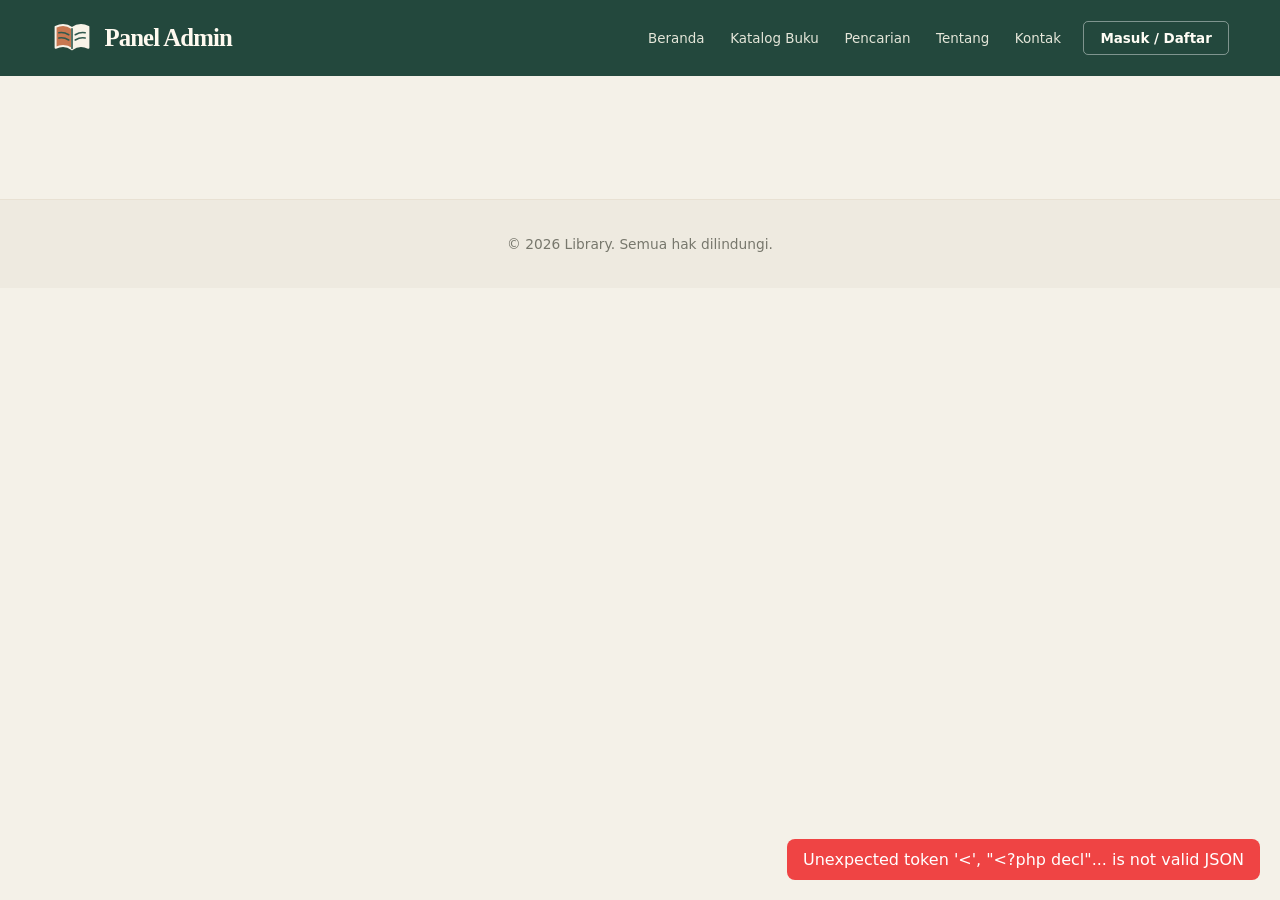
<file: admin.html>
<!DOCTYPE html>
<html lang="id">
<head>
    <meta charset="UTF-8">
    <meta name="viewport" content="width=device-width, initial-scale=1.0">
    <title>Dashboard Admin - Library</title>
    <link rel="stylesheet" href="stle.css">
</head>
<body>
    <header id="site-header">
        <div class="brand-group">
            <a class="site-logo" href="index.html" aria-label="Library - Beranda"><img src="logo.svg" alt="Logo buku"></a>
            <h1>Panel Admin</h1>
        </div>
        <nav>
            <ul>
                <li><a href="index.html">Beranda</a></li>
                <li><a href="katalog.html">Katalog Buku</a></li>
                <li><a href="pencarian.html">Pencarian</a></li>
                <li><a href="tentang.html">Tentang</a></li>
                <li><a href="kontak.html">Kontak</a></li>
                <li id="nav-auth"><a href="login.html">Masuk / Daftar</a></li>
            </ul>
        </nav>
    </header>
    <main class="admin-page">
        <section id="admin-access-denied" class="access-denied" hidden>
            <p class="eyebrow">Akses admin</p>
            <h2>Halaman ini khusus admin.</h2>
            <p>Masuk menggunakan akun admin untuk melihat statistik dan laporan.</p>
            <a class="btn-primary" href="login.html">Masuk</a>
        </section>
        <div id="admin-workspace" hidden>
            <div class="admin-dashboard-layout">
                <aside class="admin-sidebar">
                    <a class="admin-sidebar-brand" href="index.html">
                        <img src="logo.svg" alt="">
                        <span>Library<small>ADMINISTRATOR</small></span>
                    </a>
                    <nav aria-label="Navigasi dashboard admin">
                        <a class="admin-menu-link active" href="#admin-workspace">Dashboard</a>
                        <a class="admin-menu-link" href="katalog.html">Data Buku</a>
                        <a class="admin-menu-link" href="#user-management-title">Data Anggota</a>
                        <a class="admin-menu-link" href="#report-title">Data Peminjaman</a>
                    </nav>
                </aside>
                <div class="admin-dashboard-content">
                    <div class="page-heading">
                        <p class="eyebrow">Ringkasan perpustakaan</p>
                        <h2>Dashboard Admin</h2>
                        <p>Pantau anggota, koleksi, dan status transaksi peminjaman.</p>
                    </div>
                    <section id="admin-stats" class="admin-stats" aria-label="Statistik perpustakaan"></section>
                    <section class="report-section user-management" aria-labelledby="user-management-title">
                        <div class="section-heading">
                            <div>
                                <p class="eyebrow">Data anggota</p>
                                <h2 id="user-management-title">Akun Pengguna</h2>
                                <p class="section-description">Lihat akun yang telah terdaftar dan bantu pengguna mengatur ulang password.</p>
                            </div>
                        </div>
                        <div class="account-security-note" role="note">
                            Password tidak ditampilkan demi keamanan. Admin dapat membantu dengan menetapkan password baru.
                        </div>
                        <div class="report-table-wrap">
                            <table class="report-table account-table">
                                <thead>
                                    <tr>
                                        <th>Nama</th>
                                        <th>Email</th>
                                        <th>NIS</th>
                                        <th>Kelas</th>
                                        <th>Tanggal daftar</th>
                                        <th>Password</th>
                                        <th>Tindakan</th>
                                    </tr>
                                </thead>
                                <tbody id="user-account-body"></tbody>
                            </table>
                        </div>
                    </section>
                    <section class="report-section" aria-labelledby="report-title">
                        <div class="section-heading">
                            <div>
                                <p class="eyebrow">Catatan transaksi</p>
                                <h2 id="report-title">Laporan Peminjaman &amp; Pengembalian</h2>
                            </div>
                            <label class="report-filter-label" for="report-filter">Status transaksi
                                <select id="report-filter">
                                    <option value="all">Semua status</option>
                                    <option value="active">Sedang dipinjam</option>
                                    <option value="returned">Dikembalikan</option>
                                </select>
                            </label>
                        </div>
                        <div class="report-table-wrap">
                            <table class="report-table">
                                <thead>
                                    <tr>
                                        <th>Buku</th>
                                        <th>Anggota</th>
                                        <th>Tanggal pinjam</th>
                                        <th>Tenggat</th>
                                        <th>Tanggal kembali</th>
                                        <th>Status</th>
                                    </tr>
                                </thead>
                                <tbody id="loan-report-body"></tbody>
                            </table>
                        </div>
                    </section>
                </div>
            </div>
        </div>
    </main>
    <footer>
        <p>&copy; 2026 Library. Semua hak dilindungi.</p>
    </footer>
    <script src="script.js"></script>
</body>
</html>
</file>
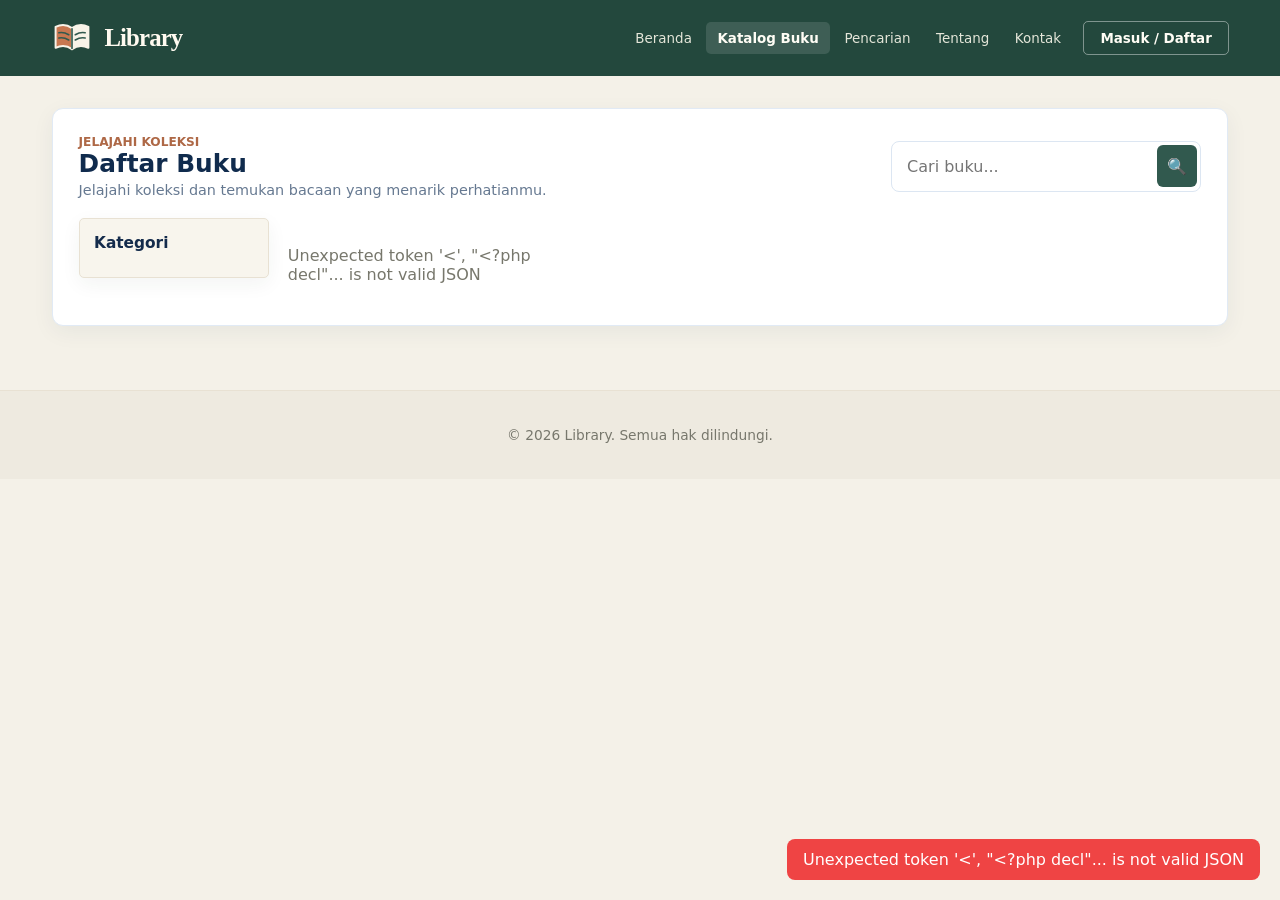
<file: katalog.html>
<!DOCTYPE html>
<html lang="id">
<head>
    <meta charset="UTF-8">
    <meta name="viewport" content="width=device-width, initial-scale=1.0">
    <title>Katalog Buku - Library</title>
    <link rel="stylesheet" href="stle.css">
</head>
<body>
    <header id="site-header">
        <div class="brand-group">
            <a class="site-logo" href="index.html" aria-label="Library - Beranda"><img src="logo.svg" alt="Logo buku"></a>
            <h1>Library</h1>
        </div>
        <nav>
            <ul>
                <li><a href="index.html">Beranda</a></li>
                <li><a href="katalog.html">Katalog Buku</a></li>
                <li><a href="pencarian.html">Pencarian</a></li>
                <li><a href="tentang.html">Tentang</a></li>
                <li><a href="kontak.html">Kontak</a></li>
                <li id="nav-auth"><a href="login.html">Masuk / Daftar</a></li>
            </ul>
        </nav>
    </header>
    <main class="catalog-main">
        <section id="katalog" class="catalog-panel">
            <div class="catalog-heading">
                <div>
                    <p class="eyebrow">Jelajahi koleksi</p>
                    <h2>Daftar Buku</h2>
                    <p>Jelajahi koleksi dan temukan bacaan yang menarik perhatianmu.</p>
                </div>
                <form class="catalog-search" action="pencarian.html" method="get" role="search">
                    <label class="visually-hidden" for="catalog-query">Cari buku</label>
                    <input id="catalog-query" name="q" type="search" placeholder="Cari buku...">
                    <button class="btn-primary" type="submit" aria-label="Cari buku">&#128269;</button>
                </form>
            </div>
            <div class="catalog-layout">
                <aside class="catalog-categories" aria-labelledby="category-title">
                    <h3 id="category-title">Kategori</h3>
                    <div id="catalog-category-list" class="category-list"></div>
                </aside>
                <div class="catalog-results">
                    <div class="katalog-header">
                        <div id="admin-controls" class="admin-controls" style="display:none;">
                            <div class="admin-section">
                                <button id="show-add-book" class="btn-secondary">Tambah Buku</button>
                                <form id="add-book-form" class="add-book-form" style="display:none;">
                                    <input id="new-title" placeholder="Judul buku" required>
                                    <input id="new-author" placeholder="Penulis" required>
                                    <select id="new-genre" aria-label="Pilih genre"></select>
                                    <input id="new-stock" type="number" min="0" step="1" value="1" placeholder="Jumlah stok" aria-label="Jumlah stok" required>
                                    <input id="new-img" type="url" placeholder="URL gambar (opsional)" aria-label="URL gambar sampul">
                                    <button type="submit" class="btn-primary">Simpan</button>
                                </form>
                            </div>
                            <div class="admin-section">
                                <button id="show-genre-manager" class="btn-secondary">Kelola Genre</button>
                                <div id="genre-manager" style="display:none; margin-left:8px;">
                                    <form id="add-genre-form" style="display:flex; gap:0.5rem; align-items:center; margin-bottom:0.6rem;">
                                        <input id="genre-name" placeholder="Nama genre" required>
                                        <button type="submit" class="btn-primary">Tambah Genre</button>
                                    </form>
                                    <div id="genre-list" class="genre-list"></div>
                                </div>
                            </div>
                        </div>
                    </div>
                    <div id="book-list" class="book-list"></div>
                </div>
            </div>
        </section>
    </main>
    <footer>
        <p>&copy; 2026 Library. Semua hak dilindungi.</p>
    </footer>
    <script src="script.js"></script>
</body>
</html>
</file>
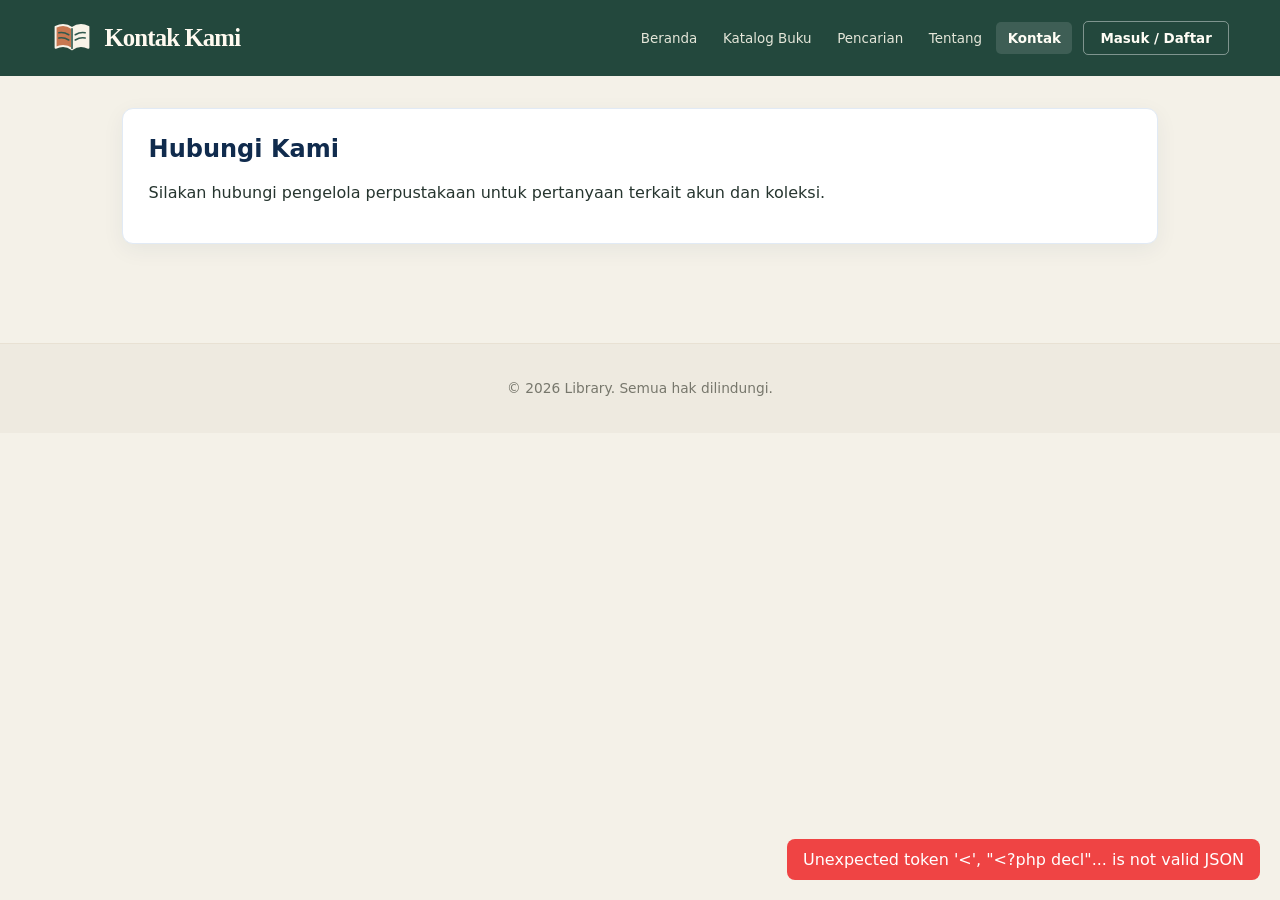
<file: kontak.html>
<!DOCTYPE html>
<html lang="id">
<head>
    <meta charset="UTF-8">
    <meta name="viewport" content="width=device-width, initial-scale=1.0">
    <title>Kontak - Library</title>
    <link rel="stylesheet" href="stle.css">
</head>
<body>
    <header id="site-header">
        <div class="brand-group">
            <a class="site-logo" href="index.html" aria-label="Library - Beranda"><img src="logo.svg" alt="Logo buku"></a>
            <h1>Kontak Kami</h1>
        </div>
        <nav>
            <ul>
                <li><a href="index.html">Beranda</a></li>
                <li><a href="katalog.html">Katalog Buku</a></li>
                <li><a href="pencarian.html">Pencarian</a></li>
                <li><a href="tentang.html">Tentang</a></li>
                <li><a href="kontak.html">Kontak</a></li>
                <li id="nav-auth"><a href="login.html">Masuk / Daftar</a></li>
            </ul>
        </nav>
    </header>
    <main>
        <section id="kontak">
            <h2>Hubungi Kami</h2>
            <p>Silakan hubungi pengelola perpustakaan untuk pertanyaan terkait akun dan koleksi.</p>
        </section>
    </main>
    <footer>
        <p>&copy; 2026 Library. Semua hak dilindungi.</p>
    </footer>
    <script src="script.js"></script>
</body>
</html>
</file>
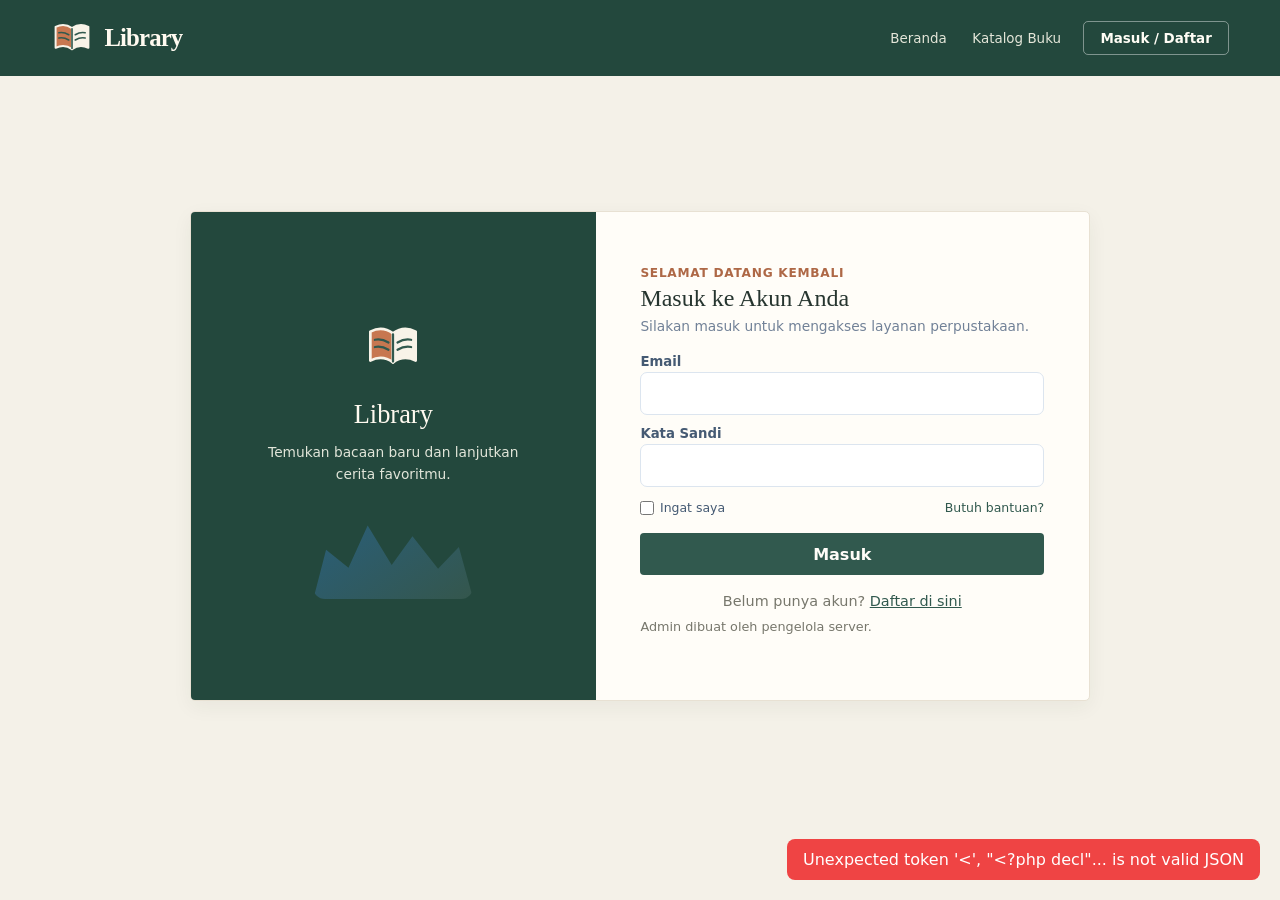
<file: login.html>
<!DOCTYPE html>
<html lang="id">
<head>
    <meta charset="UTF-8">
    <meta name="viewport" content="width=device-width, initial-scale=1.0">
    <title>Masuk - Library</title>
    <link rel="stylesheet" href="stle.css">
</head>
<body>
    <header id="site-header">
        <div class="brand-group">
            <a class="site-logo" href="index.html" aria-label="Library - Beranda"><img src="logo.svg" alt="Logo buku"></a>
            <h1>Library</h1>
        </div>
        <nav>
            <ul>
                <li><a href="index.html">Beranda</a></li>
                <li><a href="katalog.html">Katalog Buku</a></li>
                <li id="nav-auth"><a href="login.html">Masuk / Daftar</a></li>
            </ul>
        </nav>
    </header>
    <main class="auth-page login-page">
        <div class="auth-layout">
            <aside class="auth-brand-panel">
                <img src="logo.svg" alt="Logo buku">
                <h2>Library</h2>
                <p>Temukan bacaan baru dan lanjutkan cerita favoritmu.</p>
            </aside>
            <section class="auth-card">
                <p class="eyebrow">Selamat datang kembali</p>
                <h2>Masuk ke Akun Anda</h2>
                <p class="auth-description">Silakan masuk untuk mengakses layanan perpustakaan.</p>
                <form id="login-form">
                <label for="email">Email</label>
                <input type="email" id="email" required>

                <label for="password">Kata Sandi</label>
                <input type="password" id="password" required>

                <div class="auth-options">
                    <label class="remember-option"><input type="checkbox" id="remember"> Ingat saya</label>
                    <a href="kontak.html">Butuh bantuan?</a>
                </div>
                <button type="submit" class="btn-primary">Masuk</button>
                </form>
                <p class="muted auth-switch">Belum punya akun? <a href="register.html">Daftar di sini</a></p>
                <p class="muted small">Admin dibuat oleh pengelola server.</p>
            </section>
        </div>
    </main>

    <div id="toast" class="toast" aria-live="polite"></div>
    <script src="script.js"></script>
    <script>
        document.getElementById('login-form').addEventListener('submit', async function(e){
            e.preventDefault();
            const email = document.getElementById('email').value.trim();
            const password = document.getElementById('password').value;
            try {
                await loginUser(email, password);
                showToast('Berhasil masuk. Mengarahkan...');
                setTimeout(()=> { window.location = 'index.html'; }, 900);
            } catch(error) {
                showToast(error.message, true);
            }
        });
    </script>
</body>
</html>
</file>
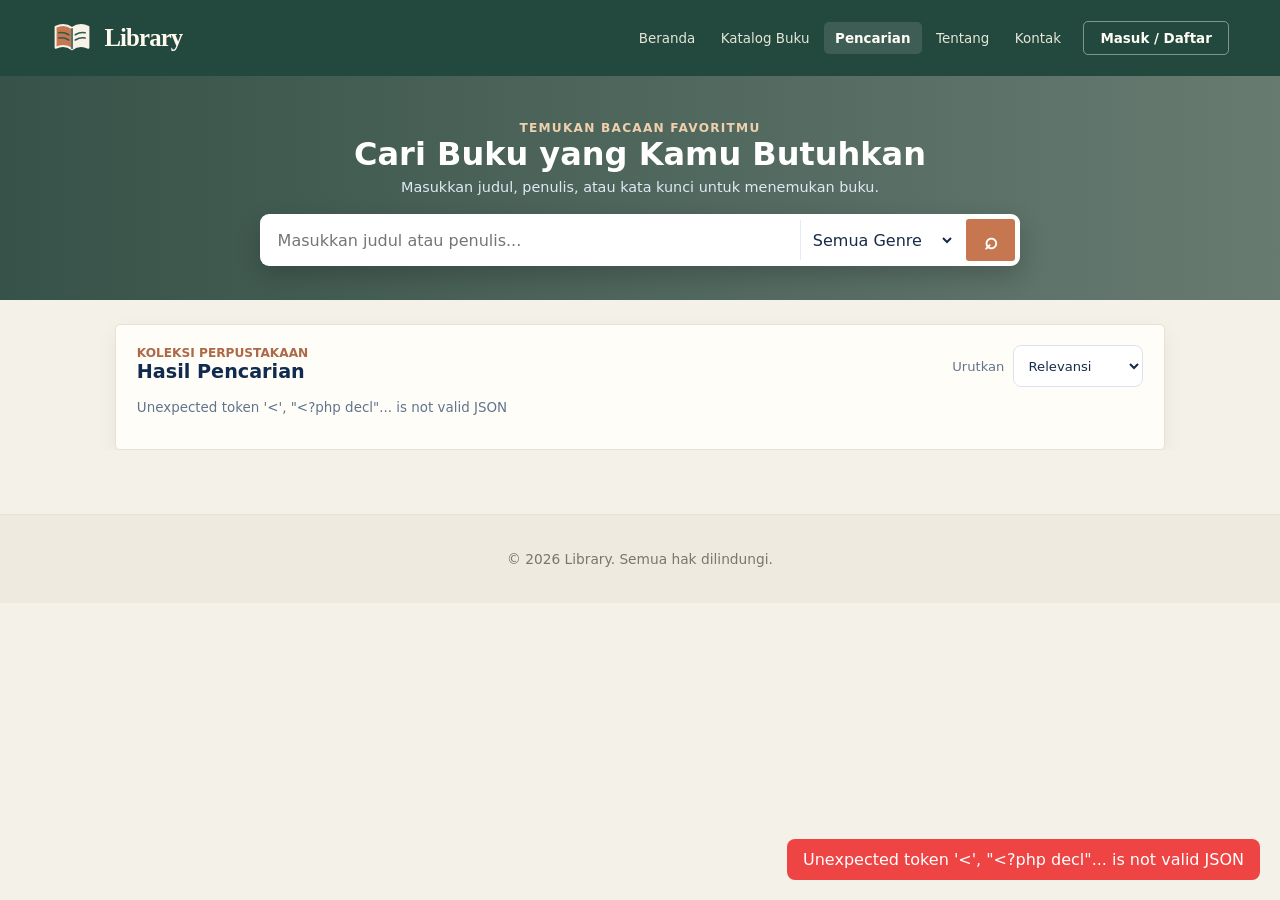
<file: pencarian.html>
<!DOCTYPE html>
<html lang="id">
<head>
    <meta charset="UTF-8">
    <meta name="viewport" content="width=device-width, initial-scale=1.0">
    <title>Pencarian - Library</title>
    <link rel="stylesheet" href="stle.css">
</head>
<body>
    <header id="site-header">
        <div class="brand-group">
            <a class="site-logo" href="index.html" aria-label="Library - Beranda"><img src="logo.svg" alt="Logo buku"></a>
            <h1>Library</h1>
        </div>
        <nav>
            <ul>
                <li><a href="index.html">Beranda</a></li>
                <li><a href="katalog.html">Katalog Buku</a></li>
                <li><a href="pencarian.html">Pencarian</a></li>
                <li><a href="tentang.html">Tentang</a></li>
                <li><a href="kontak.html">Kontak</a></li>
                <li id="nav-auth"><a href="login.html">Masuk / Daftar</a></li>
            </ul>
        </nav>
    </header>
    <main class="search-page">
        <section id="pencarian">
            <div class="search-hero">
                <p class="eyebrow">Temukan bacaan favoritmu</p>
                <h2>Cari Buku yang Kamu Butuhkan</h2>
                <p>Masukkan judul, penulis, atau kata kunci untuk menemukan buku.</p>
                <div class="search-row" role="search">
                    <label class="visually-hidden" for="search">Masukkan judul atau penulis</label>
                    <input type="search" id="search" placeholder="Masukkan judul atau penulis...">
                    <select id="genre-filter" aria-label="Filter kategori"><option value="">Semua Genre</option></select>
                    <button id="search-btn" onclick="cariBuku()">Cari</button>
                </div>
            </div>
            <div class="search-results-panel">
                <div class="search-results-heading">
                    <div>
                        <p class="eyebrow">Koleksi perpustakaan</p>
                        <h2>Hasil Pencarian</h2>
                    </div>
                    <label class="sort-control">Urutkan
                        <select id="search-sort" aria-label="Urutkan hasil pencarian">
                            <option value="relevance">Relevansi</option>
                            <option value="title">Judul A–Z</option>
                        </select>
                    </label>
                </div>
                <div id="hasil"></div>
            </div>
        </section>
    </main>
    <footer>
        <p>&copy; 2026 Library. Semua hak dilindungi.</p>
    </footer>
    <script src="script.js"></script>
</body>
</html>
</file>
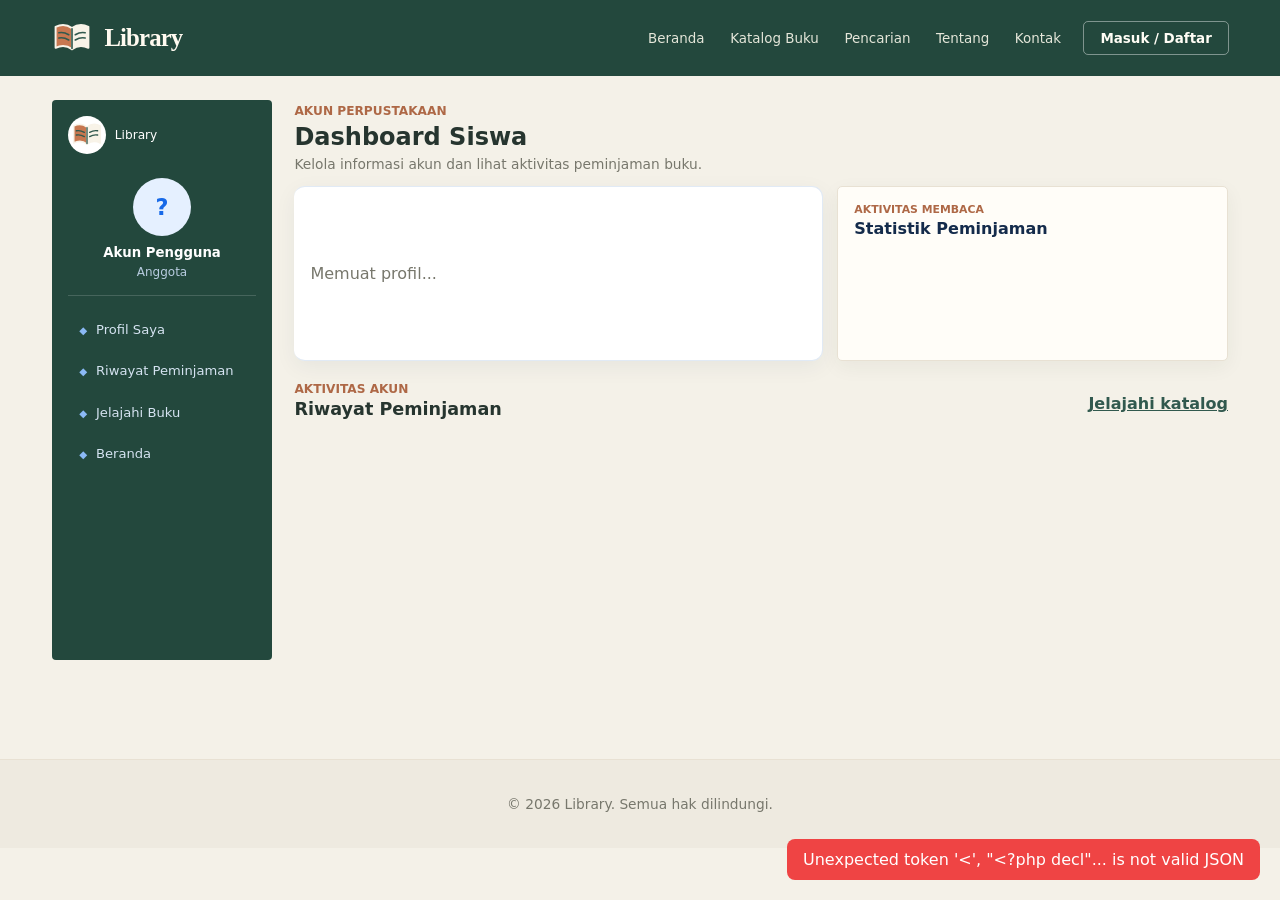
<file: profile.html>
<!DOCTYPE html>
<html lang="id">
<head>
    <meta charset="UTF-8">
    <meta name="viewport" content="width=device-width, initial-scale=1.0">
    <title>Profil Saya - Library</title>
    <link rel="stylesheet" href="stle.css">
</head>
<body>
    <header id="site-header">
        <div class="brand-group">
            <a class="site-logo" href="index.html" aria-label="Library - Beranda"><img src="logo.svg" alt="Logo buku"></a>
            <h1>Library</h1>
        </div>
        <nav>
            <ul>
                <li><a href="index.html">Beranda</a></li>
                <li><a href="katalog.html">Katalog Buku</a></li>
                <li><a href="pencarian.html">Pencarian</a></li>
                <li><a href="tentang.html">Tentang</a></li>
                <li><a href="kontak.html">Kontak</a></li>
                <li id="nav-auth"><a href="login.html">Masuk / Daftar</a></li>
            </ul>
        </nav>
    </header>
    <main class="profile-page">
        <aside class="profile-sidebar">
            <a class="profile-sidebar-brand" href="index.html"><img src="logo.svg" alt=""><span>Library</span></a>
            <div class="profile-sidebar-user">
                <div id="profile-sidebar-avatar" class="profile-avatar" aria-hidden="true">?</div>
                <strong id="profile-sidebar-name">Akun Pengguna</strong>
                <span id="profile-sidebar-role">Anggota</span>
            </div>
            <nav aria-label="Menu profil">
                <a class="profile-menu-link active" href="#profile-overview">Profil Saya</a>
                <a class="profile-menu-link" href="#history-title">Riwayat Peminjaman</a>
                <a class="profile-menu-link" href="katalog.html">Jelajahi Buku</a>
                <a class="profile-menu-link" href="index.html">Beranda</a>
            </nav>
        </aside>
        <div class="profile-content">
            <div class="page-heading">
                <p class="eyebrow">Akun Perpustakaan</p>
                <h2>Dashboard Siswa</h2>
                <p>Kelola informasi akun dan lihat aktivitas peminjaman buku.</p>
            </div>
            <section id="profile-overview" class="profile-overview">
                <section id="profile-details" class="profile-panel" aria-live="polite">
                    <p class="empty-state">Memuat profil...</p>
                </section>
                <div class="profile-summary">
                    <p class="eyebrow">Aktivitas membaca</p>
                    <h2>Statistik Peminjaman</h2>
                    <div class="profile-summary-cards" id="profile-summary-cards"></div>
                </div>
            </section>
            <section class="history-section" aria-labelledby="history-title">
                <div class="section-heading">
                    <div>
                        <p class="eyebrow">Aktivitas akun</p>
                        <h2 id="history-title">Riwayat Peminjaman</h2>
                    </div>
                    <a class="text-link" href="katalog.html">Jelajahi katalog</a>
                </div>
                <div id="loan-history" class="loan-history" aria-live="polite"></div>
            </section>
        </div>
    </main>
    <footer>
        <p>&copy; 2026 Library. Semua hak dilindungi.</p>
    </footer>
    <script src="script.js"></script>
</body>
</html>
</file>
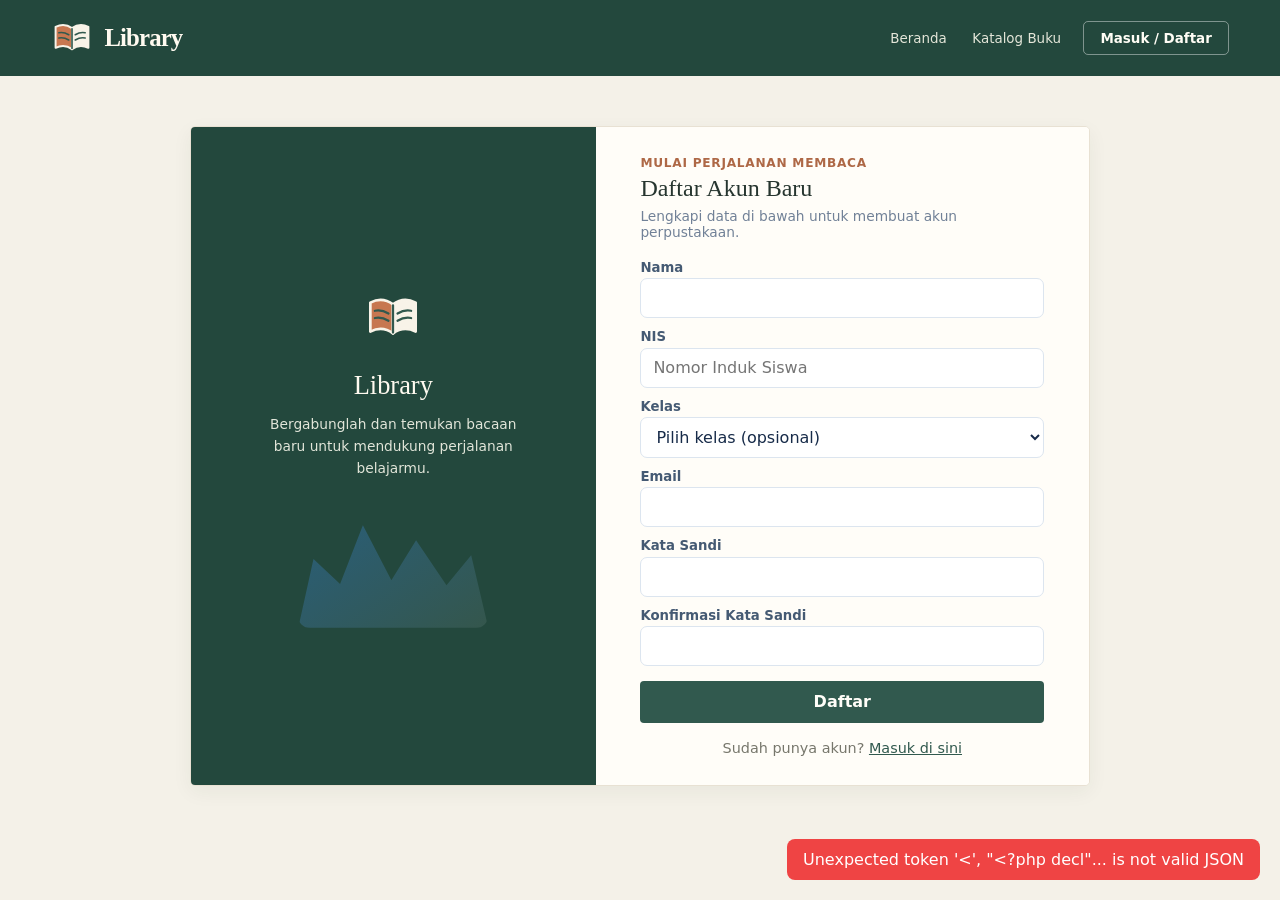
<file: register.html>
<!DOCTYPE html>
<html lang="id">
<head>
    <meta charset="UTF-8">
    <meta name="viewport" content="width=device-width, initial-scale=1.0">
    <title>Daftar - Library</title>
    <link rel="stylesheet" href="stle.css">
</head>
<body>
    <header id="site-header">
        <div class="brand-group">
            <a class="site-logo" href="index.html" aria-label="Library - Beranda"><img src="logo.svg" alt="Logo buku"></a>
            <h1>Library</h1>
        </div>
        <nav>
            <ul>
                <li><a href="index.html">Beranda</a></li>
                <li><a href="katalog.html">Katalog Buku</a></li>
                <li id="nav-auth"><a href="login.html">Masuk / Daftar</a></li>
            </ul>
        </nav>
    </header>
    <main class="auth-page register-page">
        <div class="auth-layout register-layout">
            <aside class="auth-brand-panel">
                <img src="logo.svg" alt="Logo buku">
                <h2>Library</h2>
                <p>Bergabunglah dan temukan bacaan baru untuk mendukung perjalanan belajarmu.</p>
            </aside>
            <section class="auth-card">
                <p class="eyebrow">Mulai perjalanan membaca</p>
                <h2>Daftar Akun Baru</h2>
                <p class="auth-description">Lengkapi data di bawah untuk membuat akun perpustakaan.</p>
                <form id="register-form">
                <label for="name">Nama</label>
                <input id="name" required>

                <label for="nis">NIS</label>
                <input id="nis" inputmode="numeric" autocomplete="off" placeholder="Nomor Induk Siswa">

                <label for="class-name">Kelas</label>
                <select id="class-name">
                    <option value="">Pilih kelas (opsional)</option>
                    <option value="X">X</option>
                    <option value="XI">XI</option>
                    <option value="XII">XII</option>
                </select>

                <label for="email">Email</label>
                <input type="email" id="email" required>

                <label for="password">Kata Sandi</label>
                <input type="password" id="password" minlength="8" required>

                <label for="password2">Konfirmasi Kata Sandi</label>
                <input type="password" id="password2" required>

                <button type="submit" class="btn-primary">Daftar</button>
                </form>
                <p class="muted auth-switch">Sudah punya akun? <a href="login.html">Masuk di sini</a></p>
            </section>
        </div>
    </main>

    <div id="toast" class="toast" aria-live="polite"></div>
    <script src="script.js"></script>
    <script>
        document.getElementById('register-form').addEventListener('submit', async function(e){
            e.preventDefault();
            const name = document.getElementById('name').value.trim();
            const email = document.getElementById('email').value.trim();
            const password = document.getElementById('password').value;
            const password2 = document.getElementById('password2').value;
            const nis = document.getElementById('nis').value.trim();
            const className = document.getElementById('class-name').value;
            if(password !== password2) {
                showToast('Kata sandi tidak cocok', true);
                return;
            }
            try {
                await registerUser({name, email, password, nis, className});
                showToast('Pendaftaran berhasil. Silakan masuk.');
                setTimeout(()=> { window.location = 'login.html'; }, 900);
            } catch(error) {
                showToast(error.message, true);
            }
        });
    </script>
</body>
</html>
</file>
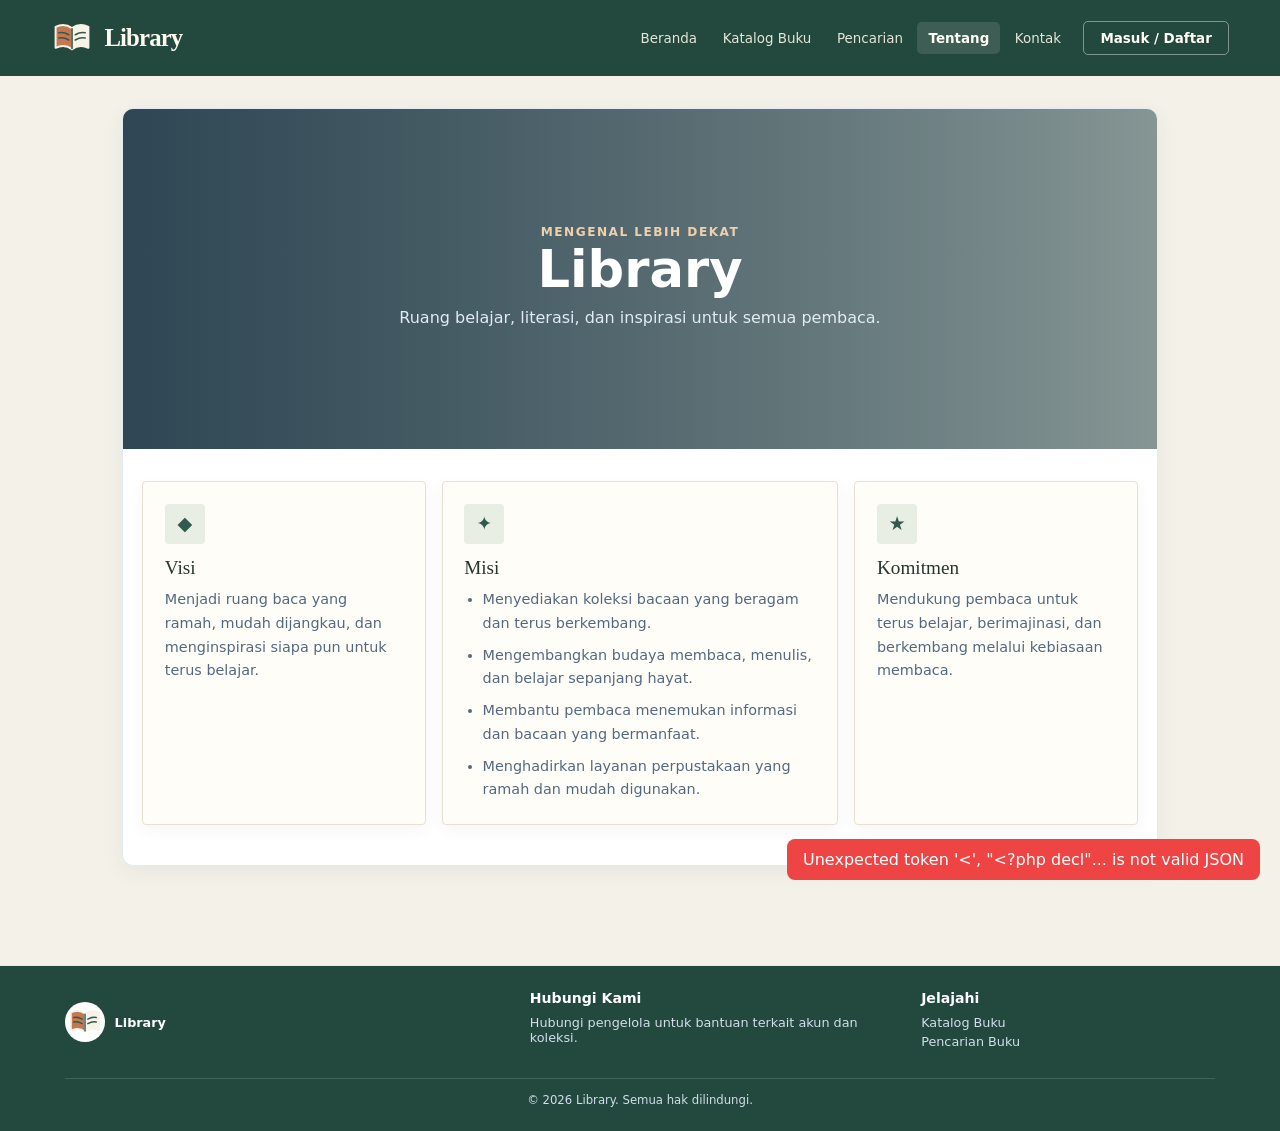
<file: tentang.html>
<!DOCTYPE html>
<html lang="id">
<head>
    <meta charset="UTF-8">
    <meta name="viewport" content="width=device-width, initial-scale=1.0">
    <meta name="theme-color" content="#23483d">
    <title>Tentang Kami - Library</title>
    <link rel="stylesheet" href="stle.css">
</head>
<body>
    <header id="site-header">
        <div class="brand-group">
            <a class="site-logo" href="index.html" aria-label="Library - Beranda"><img src="logo.svg" alt="Logo buku"></a>
            <h1>Library</h1>
        </div>
        <nav>
            <ul>
                <li><a href="index.html">Beranda</a></li>
                <li><a href="katalog.html">Katalog Buku</a></li>
                <li><a href="pencarian.html">Pencarian</a></li>
                <li><a href="tentang.html">Tentang</a></li>
                <li><a href="kontak.html">Kontak</a></li>
                <li id="nav-auth"><a href="login.html">Masuk / Daftar</a></li>
            </ul>
        </nav>
    </header>
    <main>
        <section id="tentang" class="about-page">
            <div class="about-hero">
                <div class="about-hero-shade"></div>
                <div class="about-hero-copy">
                    <p class="eyebrow">Mengenal lebih dekat</p>
                    <h2>Library</h2>
                    <p>Ruang belajar, literasi, dan inspirasi untuk semua pembaca.</p>
                </div>
            </div>
            <div class="about-values">
                <article>
                    <span class="about-icon" aria-hidden="true">&#9670;</span>
                    <h3>Visi</h3>
                    <p>Menjadi ruang baca yang ramah, mudah dijangkau, dan menginspirasi siapa pun untuk terus belajar.</p>
                </article>
                <article>
                    <span class="about-icon" aria-hidden="true">&#10022;</span>
                    <h3>Misi</h3>
                    <ul>
                        <li>Menyediakan koleksi bacaan yang beragam dan terus berkembang.</li>
                        <li>Mengembangkan budaya membaca, menulis, dan belajar sepanjang hayat.</li>
                        <li>Membantu pembaca menemukan informasi dan bacaan yang bermanfaat.</li>
                        <li>Menghadirkan layanan perpustakaan yang ramah dan mudah digunakan.</li>
                    </ul>
                </article>
                <article>
                    <span class="about-icon" aria-hidden="true">&#9733;</span>
                    <h3>Komitmen</h3>
                    <p>Mendukung pembaca untuk terus belajar, berimajinasi, dan berkembang melalui kebiasaan membaca.</p>
                </article>
            </div>
        </section>
    </main>
    <footer class="about-footer">
        <div class="about-footer-brand"><img src="logo.svg" alt="Logo buku"><strong>Library</strong></div>
        <div><h2>Hubungi Kami</h2><p>Hubungi pengelola untuk bantuan terkait akun dan koleksi.</p></div>
        <div><h2>Jelajahi</h2><p><a href="katalog.html">Katalog Buku</a></p><p><a href="pencarian.html">Pencarian Buku</a></p></div>
        <p class="about-copyright">&copy; 2026 Library. Semua hak dilindungi.</p>
    </footer>
    <script src="script.js"></script>
</body>
</html>
</file>
<file: stle.css>
:root{
    --bg:#f3f6fa; --card:#f7d7a7; --accent:#214263; --accent-2:#397b9b; --success:#10b981; --danger:#ef4444; --muted:#637184;
}
*{box-sizing:border-box}
*[hidden]{display:none !important}
body{
    font-family: Inter, system-ui, -apple-system, 'Segoe UI', Roboto, 'Helvetica Neue', Arial;
    margin:0; padding:0; background:var(--bg); color:#2a4664;
}
header#site-header{
    background:#10263f;
    padding:0.9rem 1.2rem; display:flex; align-items:center; justify-content:space-between; gap:1rem; box-shadow:0 3px 14px rgba(16,38,63,0.16); flex-wrap:wrap;
}
.brand-group{display:flex; align-items:center; gap:0.75rem; min-width:0}
.site-logo{display:block; flex:0 0 54px; width:54px; height:54px; border-radius:50%; line-height:0}
.site-logo img{display:block; width:100%; height:100%}
header h1{font-size:1.05rem; margin:0; color:#f8fbff}
nav ul{list-style:none; margin:0; padding:0; display:flex; gap:0.6rem; align-items:center; flex-wrap:wrap}
nav li{ margin:0 }
nav a{ text-decoration:none; color:#c7d4e2; padding:0.45rem 0.6rem; border-radius:6px; display:inline-block; transition:background-color .18s ease, color .18s ease }
nav a:hover{ background:rgba(255,255,255,0.12); color:#ffffff }
#nav-auth{ margin-left:8px }
.user-greet{ font-weight:600; color:#ffffff; margin-right:0.5rem }

/* layout helpers */
.katalog-header{ display:flex; align-items:center; justify-content:space-between; gap:1rem; flex-wrap:wrap; margin-bottom:1rem }
.admin-controls{ display:flex; gap:0.8rem; align-items:flex-start; flex-wrap:wrap }
.admin-section{ display:flex; align-items:center; gap:0.6rem; flex-wrap:wrap }
.add-book-form{ display:flex; gap:0.5rem; align-items:center; flex-wrap:wrap }
.add-book-form input, .add-book-form select{ padding:0.5rem; border-radius:8px; border:1px solid #d6e0eb; min-width:150px }
.genre-list{ margin-top:0.6rem; display:flex; gap:0.5rem; flex-wrap:wrap }
.genre-item{ background:#e8eef4; color:#173451; padding:0.35rem 0.6rem; border-radius:999px; display:flex; gap:0.5rem; align-items:center; font-size:0.9rem }
.genre-item .del{ background:transparent; border:none; color:#ef4444; margin-left:0.4rem; cursor:pointer }
.search-row{ display:flex; gap:0.5rem; align-items:center; margin-bottom:0.6rem; flex-wrap:wrap }
.search-row select, .search-row input{ padding:0.5rem; border-radius:8px; border:1px solid #d6e0eb }
.genre-badge{ display:inline-block; margin-top:0.5rem; padding:0.25rem 0.6rem; background:#e7f0f6; color:var(--accent); border-radius:999px; font-size:0.85rem }
.meta-extra{ margin-top:0.6rem }

main{ padding:1.4rem; max-width:1100px; margin:0 auto 4.2rem auto }
.home-main{ max-width:none; padding:1rem clamp(1rem,3vw,3rem) 3rem }
.home-hero{ position:relative; display:flex; align-items:center; min-height:clamp(430px,66svh,620px); overflow:hidden; background:#122b43; color:#fff }
.home-hero-image, .home-hero-shade{ position:absolute; inset:0; width:100%; height:100% }
.home-hero-image{ object-fit:cover; object-position:center 53% }
.home-hero-shade{ background:linear-gradient(90deg,rgba(8,24,40,.88) 0%,rgba(8,24,40,.64) 42%,rgba(8,24,40,.12) 100%) }
.home-hero-copy{ position:relative; z-index:1; width:min(680px,76%); padding:4rem clamp(1.5rem,7vw,7rem); animation:home-rise .65s ease-out both }
.home-eyebrow{ margin:0 0 .9rem; color:#f1cf68; font-size:.76rem; font-weight:700; text-transform:uppercase }
.home-hero-copy h2{ max-width:610px; margin:0; color:#fff; font-family:Georgia,'Times New Roman',serif; font-size:clamp(2.8rem,5vw,4.5rem); font-weight:500; line-height:1.03 }
.home-intro{ max-width:440px; margin:1.2rem 0 0; color:#e0e8ef; font-size:1.05rem; line-height:1.65 }
.hero-actions{ display:flex; align-items:center; gap:1.4rem; margin-top:1.7rem }
.home-hero .btn-primary{ background:#f0cf67; color:#142a40; font-weight:700 }
.home-hero .btn-primary:hover{ background:#ffdf78; box-shadow:0 8px 24px rgba(0,0,0,.2) }
.home-text-link{ color:#fff; font-weight:600; text-decoration:none }
.home-text-link span{ margin-left:.35rem; color:#f1cf68 }
.home-hero-caption{ position:absolute; right:1.5rem; bottom:1.3rem; left:1.5rem; z-index:1; display:flex; justify-content:space-between; color:#e0e8ef; font-size:.78rem }
.home-shortcuts{ max-width:1280px; margin:0 auto; padding:4.2rem 0 3.6rem }
.home-section-heading{ margin-bottom:1.8rem }
.home-section-heading h2{ margin:0; color:#173451; font-family:Georgia,'Times New Roman',serif; font-size:2rem; font-weight:500 }
.shortcut-grid{ display:grid; grid-template-columns:repeat(3,minmax(0,1fr)); border-top:1px solid #d5dee7; border-bottom:1px solid #d5dee7 }
.shortcut-link{ position:relative; min-height:205px; padding:1.35rem 1.5rem 1.5rem 0; color:inherit; text-decoration:none; animation:home-rise .55s ease-out both }
.shortcut-link + .shortcut-link{ padding-left:1.5rem; border-left:1px solid #d5dee7 }
.shortcut-link:nth-child(2){ animation-delay:.08s }
.shortcut-link:nth-child(3){ animation-delay:.16s }
.shortcut-number{ color:#397b9b; font-size:.72rem; font-weight:700 }
.shortcut-link h3{ margin:1rem 0 .45rem; color:#173451; font-family:Georgia,'Times New Roman',serif; font-size:1.55rem; font-weight:500 }
.shortcut-link p{ max-width:290px; margin:0; color:var(--muted); line-height:1.55 }
.shortcut-arrow{ position:absolute; right:1.5rem; bottom:1.25rem; color:#397b9b; font-size:1.25rem; transition:transform .18s ease }
.shortcut-link:hover .shortcut-arrow{ transform:translateX(5px) }
.home-news{ display:grid; grid-template-columns:1fr 1.15fr auto; align-items:center; gap:2rem; max-width:1280px; margin:0 auto; padding:1.8rem 2rem; background:#173451; color:#fff }
.home-news .home-eyebrow{ margin-bottom:.4rem }
.home-news h2{ max-width:360px; margin:0; color:#fff; font-family:Georgia,'Times New Roman',serif; font-size:1.55rem; font-weight:500 }
.home-news > p{ margin:0; color:#d7e1e9; line-height:1.6 }
.home-news-link{ color:#f1cf68; font-weight:700; text-decoration:none; white-space:nowrap }
.home-news-link span{ margin-left:.3rem }
@keyframes home-rise{ from{ opacity:0; transform:translateY(14px) } to{ opacity:1; transform:translateY(0) } }

nav a.active{ background:rgba(255,255,255,0.16); color:#ffffff; font-weight:600 }
.btn-primary{ background:linear-gradient(90deg,#173451,#397b9b); color:white; border:none; padding:0.6rem 0.9rem; border-radius:8px; cursor:pointer }
.btn-secondary{ background:#e7f0f6; border:none; color:var(--accent); padding:0.5rem 0.85rem; border-radius:8px; cursor:pointer }
.btn-danger{ background:linear-gradient(90deg,#ef4444,#f97316); color:white; border:none; padding:0.45rem 0.7rem; border-radius:8px; cursor:pointer }
.btn-primary, .btn-secondary, .btn-danger{ display:inline-flex; align-items:center; justify-content:center; text-decoration:none; font:inherit; transition:transform .18s ease, box-shadow .18s ease, background-color .18s ease }
.btn-primary:hover{ transform:translateY(-2px); box-shadow:0 6px 18px rgba(23,52,81,0.2) }
.btn-secondary:hover{ background:#d8e6f0 }
.btn-danger:hover{ opacity:0.95; transform:translateY(-1px) }
button:focus-visible, a:focus-visible, input:focus-visible, select:focus-visible{ outline:3px solid #65b7d7; outline-offset:2px }
.profile-page{ max-width:960px }
.page-heading{ padding:1.2rem 0 1.35rem; border-bottom:1px solid #d9e2eb }
.page-heading h2, .section-heading h2{ margin:0.2rem 0 0.45rem; color:#173451 }
.page-heading > p:last-child{ margin:0; color:var(--muted) }
.eyebrow{ margin:0; color:#397b9b; font-size:0.76rem; font-weight:700; text-transform:uppercase }
.profile-panel{ display:flex; align-items:center; gap:1rem; margin:1.4rem 0 2.4rem; padding:1.25rem; background:#fff; border:1px solid #e0e7ee; border-left:4px solid var(--accent); border-radius:8px; box-shadow:0 8px 24px rgba(16,38,63,0.07) }
.profile-avatar{ display:grid; place-items:center; flex:0 0 58px; width:58px; height:58px; border-radius:50%; background:#173451; color:#fff; font-size:1.4rem; font-weight:700 }
.profile-info{ min-width:0 }
.profile-info h2{ margin:0.25rem 0; color:#173451 }
.profile-info p{ margin:0; color:var(--muted); overflow-wrap:anywhere }
.profile-stats{ display:flex; gap:1.5rem; margin-left:auto }
.profile-stats div{ display:grid; gap:0.2rem }
.profile-stats strong{ color:#173451; font-size:1.25rem }
.profile-stats span{ color:var(--muted); font-size:0.82rem }
.history-section{ margin-top:1.4rem }
.section-heading{ display:flex; align-items:end; justify-content:space-between; gap:1rem; margin-bottom:1rem }
.text-link{ color:#214263; font-weight:600 }
.loan-history{ display:grid; gap:0.7rem }
.loan-item{ display:flex; align-items:center; gap:1rem; padding:1rem; background:#fff; border:1px solid #e0e7ee; border-radius:8px }
.loan-copy{ min-width:0; flex:1 }
.loan-copy h3{ margin:0 0 0.3rem; color:#173451 }
.loan-copy p{ margin:0.2rem 0; color:var(--muted); font-size:0.9rem }
.loan-status{ padding:0.35rem 0.6rem; border-radius:999px; background:#fff1d7; color:#875d12; font-size:0.8rem; font-weight:700; white-space:nowrap }
.loan-status.is-returned{ background:#e5f5ed; color:#236b49 }
.empty-state{ color:var(--muted) }
.admin-page{ max-width:1280px }
.admin-page .page-heading{ margin-bottom:1.4rem }
.admin-stats{ display:grid; grid-template-columns:repeat(4,minmax(0,1fr)); gap:.8rem; margin:1.4rem 0 2.2rem }
.admin-stat{ display:grid; gap:.45rem; padding:1.1rem; background:#fff; border:1px solid #e0e7ee; border-top:3px solid #397b9b; border-radius:6px }
.admin-stat span{ color:var(--muted); font-size:.9rem }
.admin-stat strong{ color:#173451; font-size:1.8rem; line-height:1.1 }
.admin-stat small{ color:#7b8998 }
.report-section{ margin-top:1rem }
.report-filter-label{ display:grid; gap:.35rem; color:var(--muted); font-size:.82rem }
.report-filter-label select{ min-width:180px; padding:.55rem .7rem; border:1px solid #d6e0eb; border-radius:6px; background:#fff; color:#173451; font:inherit }
.report-table-wrap{ overflow-x:auto; border:1px solid #dfe6ed; border-radius:8px; background:#fff }
.report-table{ width:100%; border-collapse:collapse; text-align:left; white-space:nowrap }
.report-table th{ padding:.8rem .9rem; background:#eef3f7; color:#41566b; font-size:.76rem; text-transform:uppercase }
.report-table td{ padding:.85rem .9rem; border-top:1px solid #e8edf2; color:#2a4664; font-size:.88rem }
.report-table td span{ display:block; margin-top:.2rem; color:var(--muted); font-size:.78rem }
.report-table td .loan-status{ display:inline-block; margin:0 }
.report-empty{ padding:1.5rem !important; text-align:center; color:var(--muted) !important }
.user-management{ margin-bottom:2rem }
.user-management .section-heading{ margin-bottom:.6rem }
.section-description{ margin:.35rem 0 0; color:var(--muted); font-size:.88rem }
.account-security-note{ margin-bottom:.75rem; padding:.75rem .9rem; border:1px solid #cfe0f6; border-radius:8px; background:#eef5ff; color:#315579; font-size:.84rem; line-height:1.5 }
.account-table{ min-width:980px }
.account-table td{ vertical-align:top }
.account-password-reset{ min-width:180px }
.account-password-reset summary{ width:max-content; max-width:100%; list-style:none; cursor:pointer; font-size:.78rem }
.account-password-reset summary::-webkit-details-marker{ display:none }
.account-password-form{ display:grid; min-width:210px; gap:.5rem; margin-top:.65rem; padding:.7rem; border:1px solid #e1eaf5; border-radius:8px; background:#f8fbff; white-space:normal }
.account-password-form label{ display:grid; gap:.25rem; color:#536981; font-size:.76rem }
.account-password-form input{ width:100%; min-width:0; padding:.45rem .55rem; font:inherit }
.account-password-form .btn-primary{ padding:.5rem .65rem; font-size:.78rem }
.account-delete-button{ padding:.5rem .65rem; font-size:.78rem; white-space:nowrap }
.access-denied{ max-width:620px; margin:3rem auto; padding:2rem; background:#fff; border-left:4px solid #173451 }
.access-denied h2{ margin:.4rem 0; color:#173451 }
.access-denied > p:not(.eyebrow){ color:var(--muted) }
.stock-label{ margin:.8rem 0 0; color:var(--muted); font-size:.84rem }
.stock-label strong{ color:#173451 }
.card-actions{ display:grid; grid-template-columns:1fr 1fr; gap:.5rem; margin-top:1rem }
.card-actions [data-idx]{ grid-column:1/-1 }
.card-actions button{ width:100%; margin:0 !important }
.card-actions button:disabled{ background:#b5c0ca; box-shadow:none; cursor:not-allowed; transform:none }
.book-edit-form{ display:grid; gap:.65rem; margin-top:.9rem; padding-top:.9rem; border-top:1px solid #e0e7ee; text-align:left }
.book-edit-form label{ display:grid; gap:.25rem; color:var(--muted); font-size:.82rem }
.book-edit-form input, .book-edit-form select{ width:100%; min-width:0; padding:.55rem; border:1px solid #d6e0eb; border-radius:6px; color:#173451; font:inherit }
.edit-actions{ display:flex; gap:.5rem }
.edit-actions button{ flex:1 }

.auth-page{ display:flex; align-items:center; justify-content:center; height:70vh }
.auth-card{ background:var(--card); padding:1.4rem; border-radius:12px; box-shadow:0 10px 30px rgba(5, 7, 10, 0.09); width:100%; max-width:420px }
.auth-card h2{ margin-top:0 }
.auth-card label{ display:block; margin-top:0.6rem; color:var(--muted); font-size:0.9rem }
.auth-card input{ width:100%; padding:0.6rem; margin-top:0.2rem; border:1px solid #eff1f3; border-radius:8px }
.auth-card .muted{ color:var(--muted); font-size:0.9rem }
.auth-card .small{ font-size:0.8rem }

.book-list{ display:grid; grid-template-columns: repeat(auto-fit,minmax(220px,1fr)); gap:1rem; margin-top:1rem }
.buku.card{ background:var(--card); padding:1rem; border-radius:10px; text-align:center; box-shadow:0 6px 20px rgba(16,38,63,0.07) }
.buku.card img{ width:120px; height:150px; object-fit:cover; border-radius:6px }
.card-actions{ margin-top:0.8rem }
.card-actions button{ width:100%; }

.admin-controls{ display:flex; gap:0.8rem; align-items:center; flex-wrap:wrap }
.admin-controls{ padding:1rem; background:#fff; border:1px solid #e0e7ee; border-radius:8px }
.buku.card{ border:1px solid #e5eaf0; transition:transform .2s ease, box-shadow .2s ease }
.buku.card:hover{ transform:translateY(-3px); box-shadow:0 12px 26px rgba(16,38,63,0.12) }
.admin-section{ display:flex; align-items:center; gap:0.6rem }
.add-book-form{ display:flex; gap:0.5rem; align-items:center; flex-wrap:wrap }
.add-book-form input, .add-book-form select{ padding:0.5rem; border-radius:8px; border:1px solid #d6e0eb }
.genre-list{ margin-top:0.6rem; display:flex; gap:0.5rem; flex-wrap:wrap }
.genre-item{ background:#e8eef4; color:#173451; padding:0.35rem 0.6rem; border-radius:999px; display:flex; gap:0.5rem; align-items:center; font-size:0.9rem }
.genre-item .del{ background:transparent; border:none; color:#ef4444; margin-left:0.4rem; cursor:pointer }
.search-row{ display:flex; gap:0.5rem; align-items:center; margin-bottom:0.6rem }
.search-row select, .search-row input{ padding:0.5rem; border-radius:8px; border:1px solid #d6e0eb }
.genre-badge{ display:inline-block; margin-top:0.5rem; padding:0.25rem 0.6rem; background:#e7f0f6; color:var(--accent); border-radius:999px; font-size:0.85rem }
.meta-extra{ margin-top:0.6rem }

footer{ margin-top:2.2rem; padding:2rem; text-align:center; color:var(--muted); font-size:0.95rem }

/* search results */
.results{ display:flex; flex-direction:column; gap:0.6rem; margin-top:0.5rem }
.result{ display:flex; gap:1rem; align-items:center; border-radius:8px; padding:0.65rem; background:#fff; box-shadow:0 4px 12px rgba(16,38,63,0.06) }
.result img{ width:72px; height:72px; object-fit:cover; border-radius:6px }
.result .meta h4{ margin:0; font-size:1rem }
.result .meta p{ margin:0; color:var(--muted) }

/* toast */
.toast{ position:fixed; right:20px; bottom:20px; background:#111827; color:white; padding:0.7rem 1rem; border-radius:8px; opacity:0; transition:opacity .25s }
.toast-success{ background:linear-gradient(90deg,#173451,#397b9b) }
.toast-error{ background:var(--danger) }

@media (max-width:640px){
    header{ padding:0.8rem }
    .auth-card{ margin:1.2rem }

    /* responsive nav and header */
    .brand-group{ width:100%; justify-content:center }
    header h1{ width:auto; order:0; text-align:left; margin:0 }
    nav ul{ width:100%; justify-content:center }
    .profile-panel{ flex-wrap:wrap }
    .profile-stats{ width:100%; margin:0; padding-top:0.8rem; border-top:1px solid #e5eaf0 }
    .section-heading{ align-items:flex-start; flex-direction:column }
    .loan-item{ align-items:flex-start; flex-wrap:wrap }
    .loan-item .btn-secondary{ margin-left:auto }

    /* katalog/admin responsive */
    .katalog-header{ flex-direction:column; align-items:flex-start }
    .add-book-form{ width:100% }
    .add-book-form input, .add-book-form select{ min-width:120px; width:100% }

    /* search responsive */
    .search-row{ flex-direction:column; align-items:stretch }
    .search-row select, .search-row input{ width:100% }
    .home-main{ padding:0 0 2rem }
    .home-hero{ min-height:520px }
    .home-hero-image{ object-position:58% center }
    .home-hero-shade{ background:linear-gradient(90deg,rgba(8,24,40,.84),rgba(8,24,40,.48)) }
    .home-hero-copy{ width:100%; padding:3rem 1.4rem 4rem }
    .home-hero-copy h2{ font-size:2.75rem }
    .home-intro{ font-size:.98rem }
    .hero-actions{ align-items:flex-start; flex-direction:column; gap:1rem }
    .home-hero-caption{ right:1.2rem; left:1.2rem; font-size:.7rem }
    .home-shortcuts{ padding:2.8rem 1.2rem }
    .home-section-heading h2{ font-size:1.7rem }
    .shortcut-grid{ grid-template-columns:1fr }
    .shortcut-link, .shortcut-link + .shortcut-link{ min-height:170px; padding:1.25rem 2rem 1.25rem 0; border-left:0 }
    .shortcut-link + .shortcut-link{ border-top:1px solid #d5dee7 }
    .shortcut-link h3{ margin-top:.65rem }
    .shortcut-arrow{ right:.4rem; bottom:1.1rem }
    .home-news{ grid-template-columns:1fr; gap:1rem; margin:0 1.2rem; padding:1.4rem }
    .home-news h2{ font-size:1.4rem }
    .admin-stats{ grid-template-columns:repeat(2,minmax(0,1fr)); gap:.55rem }
    .admin-stat{ padding:.85rem }
    .admin-stat strong{ font-size:1.55rem }
    .report-section .section-heading{ gap:.8rem }
    .report-filter-label, .report-filter-label select{ width:100% }
    .admin-controls{ width:100% }
    .admin-section{ width:100%; align-items:stretch }
    .add-book-form{ display:grid; grid-template-columns:1fr }
}

@media (prefers-reduced-motion:reduce){
    *, *::before, *::after{ scroll-behavior:auto !important; animation-duration:.01ms !important; animation-iteration-count:1 !important; transition-duration:.01ms !important }
}

/* Shared library interface */
:root{
    --bg:#f3f7fc;
    --card:#fff;
    --accent:#1769e8;
    --accent-2:#3987f5;
    --muted:#64748b;
}
body{
    min-height:100vh;
    background:#f3f7fc;
    color:#172b49;
}
header#site-header{
    position:relative;
    z-index:2;
    min-height:74px;
    padding:.65rem clamp(1rem,3vw,2.6rem);
    background:#082441;
    box-shadow:0 5px 20px rgba(8,36,65,.16);
}
.brand-group{ gap:.7rem }
.site-logo{
    flex-basis:46px;
    width:46px;
    height:46px;
    overflow:hidden;
    border:2px solid rgba(255,255,255,.8);
    box-shadow:0 2px 8px rgba(0,0,0,.18);
}
header h1{ font-size:.98rem; letter-spacing:.01em }
nav ul{ gap:.2rem }
nav a{
    padding:.55rem .68rem;
    border-radius:7px;
    font-size:.88rem;
}
nav a:hover, nav a.active{ background:#1769e8; color:#fff }
#nav-auth{ margin-left:.35rem }
#nav-auth > a{
    background:#1769e8;
    color:#fff;
    font-weight:700;
}
#nav-auth > a:hover{ background:#3987f5 }
.user-greet{ font-size:.82rem }
main{
    width:min(100%,1200px);
    padding:2rem clamp(1rem,3vw,2rem);
}
.home-main{ width:100%; padding:1rem clamp(1rem,3vw,2.6rem) 3rem }
.home-hero{
    min-height:clamp(420px,62vh,590px);
    border-radius:14px;
    box-shadow:0 16px 45px rgba(8,36,65,.18);
}
.home-hero-image{ object-position:center 55% }
.home-hero-shade{
    background:linear-gradient(90deg,rgba(5,24,45,.78),rgba(5,24,45,.42) 60%,rgba(5,24,45,.12));
}
.home-hero-copy{
    width:min(780px,90%);
    padding:4rem clamp(1.5rem,8vw,7rem);
    text-align:center;
}
.home-hero-copy h2{
    max-width:700px;
    margin-inline:auto;
    font-family:Inter,system-ui,-apple-system,'Segoe UI',sans-serif;
    font-size:clamp(2.2rem,4.3vw,3.5rem);
    font-weight:750;
    line-height:1.12;
    text-wrap:balance;
}
.home-hero-copy .home-eyebrow{
    margin-bottom:.65rem;
    color:#d7e8ff;
    letter-spacing:.12em;
}
.home-intro{
    max-width:600px;
    margin:.9rem auto 1.5rem;
    font-size:1rem;
}
.home-search{
    display:flex;
    width:min(100%,620px);
    margin:0 auto 1.1rem;
    padding:.3rem;
    border-radius:9px;
    background:#fff;
    box-shadow:0 8px 28px rgba(0,0,0,.18);
}
.home-search input{
    flex:1;
    min-width:0;
    padding:.8rem .9rem;
    border:0;
    border-radius:7px;
    color:#172b49;
    font:inherit;
}
.home-search .btn-primary{
    min-width:48px;
    border-radius:7px;
    background:#1769e8;
    color:#fff;
    font-size:1.05rem;
}
.home-hero .home-text-link{ color:#fff }
.home-hero .home-text-link span{ color:#cfe2ff }
.home-hero-caption{ font-size:.76rem }
.home-shortcuts{ padding:3.2rem 0 3rem }
.home-shortcuts .home-eyebrow{ color:#1769e8 }
.home-section-heading h2{
    font-family:Inter,system-ui,-apple-system,'Segoe UI',sans-serif;
    font-size:1.7rem;
    font-weight:700;
}
.shortcut-grid{
    gap:1rem;
    border:0;
}
.shortcut-link, .shortcut-link + .shortcut-link{
    min-height:190px;
    padding:1.35rem;
    border:1px solid #e1eaf5;
    border-radius:11px;
    background:#fff;
    box-shadow:0 5px 18px rgba(15,52,92,.05);
    transition:transform .18s ease,box-shadow .18s ease;
}
.shortcut-link:hover{
    transform:translateY(-3px);
    box-shadow:0 12px 24px rgba(15,52,92,.1);
}
.shortcut-link h3{
    color:#173451;
    font-family:Inter,system-ui,-apple-system,'Segoe UI',sans-serif;
    font-size:1.18rem;
    font-weight:700;
}
.shortcut-arrow{ right:1.35rem; bottom:1rem; color:#1769e8 }
.home-news{
    border-radius:12px;
    background:#082441;
}
.home-news h2{ font-family:Inter,system-ui,-apple-system,'Segoe UI',sans-serif }
.home-news .home-eyebrow{ color:#a8ccff }
.home-news-link{ color:#bcd7ff }
@keyframes home-rise{ from{ opacity:0; transform:translateY(14px) } to{ opacity:1; transform:translateY(0) } }

button, input, select{ font:inherit }
input, select{
    min-height:42px;
    border:1px solid #d9e3ef;
    border-radius:8px;
    background:#fff;
    color:#172b49;
}
input:focus, select:focus{
    border-color:#3987f5;
    box-shadow:0 0 0 3px rgba(57,135,245,.13);
}
.btn-primary{
    border-radius:7px;
    background:#1769e8;
    color:#fff;
    font-weight:650;
}
.btn-primary:hover{ background:#0e59ce }
.btn-secondary{
    border:1px solid #d9e5f3;
    border-radius:7px;
    background:#eef5ff;
    color:#1458b8;
}
.btn-secondary:hover{ background:#e0edff }
.page-heading{ padding:0 0 1.4rem; border-color:#e0e8f2 }
.page-heading h2, .section-heading h2{
    color:#102b4d;
    font-size:1.65rem;
}
.eyebrow, .shortcut-number{ color:#1769e8 }
.profile-panel, .loan-item, .admin-stat, .report-table-wrap, .access-denied,
.auth-card, .buku.card, #katalog, #pencarian, #tentang, #kontak{
    border:1px solid #e1eaf5;
    border-radius:11px;
    background:#fff;
    box-shadow:0 6px 22px rgba(15,52,92,.06);
}
.profile-panel{ border-left:4px solid #1769e8 }
.profile-avatar{ background:#1769e8 }
.profile-info h2, .profile-stats strong, .admin-stat strong{ color:#102b4d }
.loan-status.is-active{ background:#e8f1ff; color:#1756a8 }
.admin-stat{ border-top:3px solid #3987f5 }
.report-table th{ background:#edf4fc; color:#405a78 }
.report-table td{ border-color:#edf1f6 }
.report-filter-label select{ border-color:#d9e3ef; border-radius:8px }
.access-denied{ padding:2rem; border-left:4px solid #1769e8 }
.auth-page{ min-height:calc(100vh - 190px); height:auto; padding:2rem 1rem }
.auth-card{ padding:2rem; border-radius:13px }
.auth-card h2{ color:#102b4d; font-size:1.65rem }
.auth-card label{ color:#40536b; font-weight:600 }
.auth-card input{ min-height:44px; border-color:#d9e3ef }
.auth-card form .btn-primary{ width:100%; margin-top:1rem; min-height:44px }
.auth-card .muted a, .text-link{ color:#1769e8 }
.book-list{ grid-template-columns:repeat(auto-fit,minmax(210px,1fr)); gap:1.15rem }
.buku.card{
    padding:1.15rem;
    text-align:left;
    transition:transform .2s ease,box-shadow .2s ease;
}
.buku.card img{
    display:block;
    width:min(100%,150px);
    height:172px;
    margin:0 auto 1rem;
    border-radius:7px;
    background:#f1f5fa;
}
.buku.card h3{ margin:.4rem 0; color:#102b4d; font-size:1rem }
.buku.card p{ color:#64748b; font-size:.9rem }
.buku.card .card-actions .btn-primary{ min-height:38px }
.genre-badge{ background:#eaf2ff; color:#1756a8 }
.admin-controls{ border-color:#e1eaf5; border-radius:10px; box-shadow:0 4px 16px rgba(15,52,92,.05) }
.search-row{
    gap:.7rem;
    margin:1rem 0;
    padding:.85rem;
    border:1px solid #e1eaf5;
    border-radius:10px;
    background:#fff;
    box-shadow:0 4px 16px rgba(15,52,92,.04);
}
.search-row input{ flex:1; min-width:220px; padding:.65rem .8rem }
.search-row select{ min-width:155px; padding:.6rem .75rem }
.search-row button{
    min-height:42px;
    padding:.55rem 1.1rem;
    border:0;
    border-radius:7px;
    background:#1769e8;
    color:#fff;
    cursor:pointer;
    font-weight:650;
}
.result{
    gap:1rem;
    padding:.85rem;
    border:1px solid #e5edf6;
    border-radius:10px;
    box-shadow:none;
}
.result img{ width:70px; height:88px; border-radius:6px }
#katalog, #pencarian, #tentang, #kontak{ padding:clamp(1rem,3vw,1.6rem) }
#katalog h2, #pencarian h2, #tentang h2, #kontak h2{ margin-top:0; color:#102b4d }
#hasil > p{ color:#526780; font-weight:600 }
.stock-label strong{ color:#1769e8 }
footer{
    margin-top:2rem;
    padding:1.4rem 1rem;
    border-top:1px solid #e1eaf5;
    background:#fff;
    color:#64748b;
    font-size:.86rem;
}
.visually-hidden{
    position:absolute;
    width:1px;
    height:1px;
    padding:0;
    margin:-1px;
    overflow:hidden;
    clip:rect(0,0,0,0);
    white-space:nowrap;
    border:0;
}

@media (max-width:760px){
    header#site-header{ justify-content:center }
    .brand-group{ width:auto }
    nav{ width:100% }
    nav ul{ justify-content:center }
    nav a{ padding:.45rem .55rem; font-size:.82rem }
    #nav-auth{ margin-left:0 }
    main{ padding:1.25rem 1rem }
    .home-main{ padding:0 1rem 2rem }
    .home-hero{ min-height:500px; border-radius:0 0 12px 12px }
    .home-hero-copy{ width:100%; padding:3rem 1.25rem 4rem }
    .home-hero-copy h2{ font-size:clamp(2rem,8vw,2.8rem) }
    .home-intro{ font-size:.95rem }
    .home-search{ margin-bottom:1rem }
    .home-search input{ min-height:44px; font-size:.9rem }
    .home-search .btn-primary{ min-width:44px }
    .home-shortcuts{ padding:2.3rem 0 }
    .shortcut-grid{ grid-template-columns:1fr }
    .shortcut-link, .shortcut-link + .shortcut-link{ min-height:150px }
    .home-news{ margin:0; padding:1.4rem }
    .search-row{ align-items:stretch }
    .search-row input, .search-row select{ width:100%; min-width:0 }
}
@media (max-width:420px){
    header h1{ font-size:.88rem }
    .site-logo{ flex-basis:40px; width:40px; height:40px }
    nav ul{ gap:.1rem }
    nav a{ padding:.42rem; font-size:.75rem }
    .auth-card{ margin:0; padding:1.4rem }
    .home-hero{ min-height:470px }
}

/* Catalog */
.catalog-main{ max-width:1280px; margin-bottom:2rem }
.catalog-panel{ padding:1.5rem; }
.catalog-heading{
    display:flex;
    align-items:center;
    justify-content:space-between;
    gap:1.25rem;
    margin-bottom:1.25rem;
}
.catalog-heading h2{ margin:.25rem 0; font-size:1.55rem }
.catalog-heading > div > p:last-child{ margin:.3rem 0 0; color:#667991; font-size:.9rem }
.catalog-search{
    display:flex;
    width:min(310px,100%);
    padding:.22rem;
    border:1px solid #dce6f2;
    border-radius:8px;
    background:#fff;
}
.catalog-search input{ flex:1; min-width:0; padding:.55rem .7rem; border:0 }
.catalog-search button{ min-width:40px; padding:.4rem; border-radius:6px }
.catalog-layout{ display:grid; grid-template-columns:190px minmax(0,1fr); gap:1.2rem }
.catalog-categories{
    align-self:start;
    padding:.9rem;
    border:1px solid #e3ebf5;
    border-radius:9px;
    background:#fbfdff;
}
.catalog-categories h3{ margin:0 0 .65rem; color:#142b4b; font-size:.96rem }
.category-list{ display:grid; gap:.3rem }
.category-filter{
    width:100%;
    padding:.62rem .7rem;
    border:0;
    border-radius:6px;
    background:transparent;
    color:#536981;
    cursor:pointer;
    text-align:left;
    font-size:.87rem;
}
.category-filter::before{ content:""; display:inline-block; width:.58rem; height:.58rem; margin-right:.78rem; border-radius:2px; background:#7890aa }
.category-filter:hover{ background:#eef5ff; color:#1756a8 }
.category-filter.active{ background:#1769e8; color:#fff; font-weight:650 }
.category-filter.active::before{ background:#fff }
.catalog-results{ min-width:0 }
.catalog-results .katalog-header{ margin-bottom:.7rem }
.catalog-results .book-list{ grid-template-columns:repeat(3,minmax(0,1fr)); gap:.75rem; margin-top:0 }
.catalog-results .buku.card{ padding:.8rem; text-align:left }
.catalog-results .buku.card img{ width:100%; max-width:128px; height:150px; margin:0 auto .7rem }
.catalog-results .buku.card h3{ font-size:.94rem; line-height:1.35 }
.catalog-results .buku.card p{ margin:.3rem 0; font-size:.82rem }
.catalog-results .genre-badge{ margin-top:.2rem; font-size:.75rem }
.catalog-results .stock-label{ font-size:.78rem !important }
.catalog-results .card-actions{ margin-top:.65rem }
.catalog-results .card-actions button{ padding:.5rem; font-size:.82rem }

/* Search */
.search-page{ max-width:none; width:100%; padding:0 0 2rem; margin-bottom:2rem }
.search-page #pencarian{ padding:0; overflow:hidden; border:0; border-radius:0; background:transparent; box-shadow:none }
.search-hero{
    padding:2.8rem 1.2rem 2.1rem;
    background:
        linear-gradient(90deg,rgba(5,22,42,.78),rgba(5,22,42,.58)),
        url("https://images.unsplash.com/photo-1507842217343-583bb7270b66?auto=format&fit=crop&w=1800&q=80") center 48%/cover;
    color:#fff;
    text-align:center;
}
.search-hero .eyebrow{ color:#d5e7ff; letter-spacing:.1em }
.search-hero h2{ margin:.35rem 0; color:#fff !important; font-size:clamp(1.5rem,3vw,2rem) !important }
.search-hero > p:not(.eyebrow){ margin:.4rem 0 1.2rem; color:#e0e9f3; font-size:.9rem }
.search-hero .search-row{
    width:min(760px,100%);
    margin:0 auto;
    padding:.3rem;
    border:0;
    border-radius:9px;
    background:#fff;
    box-shadow:0 9px 24px rgba(0,0,0,.2);
}
.search-hero .search-row input{ min-width:0; border:0; padding:.65rem .8rem }
.search-hero .search-row select{ max-width:170px; min-height:40px; padding:.5rem; border:0; border-left:1px solid #e4ebf4; border-radius:0 }
.search-hero .search-row button{ min-width:44px; font-size:0 }
.search-hero .search-row button::after{ content:"⌕"; font-size:1.45rem; line-height:1 }
.search-results-panel{
    width:min(1050px,calc(100% - 2rem));
    margin:1.5rem auto 0;
    padding:1.3rem;
    border:1px solid #e1eaf5;
    border-radius:11px;
    background:#fff;
    box-shadow:0 6px 22px rgba(15,52,92,.05);
}
.search-results-heading{ display:flex; align-items:center; justify-content:space-between; gap:1rem; margin-bottom:.8rem }
.search-results-heading h2{ margin:.2rem 0; font-size:1.2rem !important }
.sort-control{ display:flex; align-items:center; gap:.55rem; color:#64748b; font-size:.82rem }
.sort-control select{ min-width:130px; padding:.45rem .65rem; font:inherit }
.search-results-panel #hasil > p{ margin:.2rem 0 .8rem; color:#60748c; font-size:.84rem; font-weight:500 }
.search-results-panel .results{ gap:.6rem }
.search-results-panel .result{ min-height:95px; padding:.65rem .8rem; border-color:#e7edf5; box-shadow:none }
.search-results-panel .result img{ width:65px; height:78px; object-fit:cover }
.search-results-panel .meta h4{ color:#142b4b }
.search-results-panel .meta p{ margin-top:.22rem; font-size:.82rem }

/* Login and registration */
.auth-page{
    width:100%;
    max-width:none;
    min-height:calc(100vh - 140px);
    height:auto;
    margin:0;
    padding:2.5rem clamp(1rem,6vw,5rem);
    background:#f3f7fc;
}
.auth-layout{
    display:grid;
    grid-template-columns:minmax(250px,.82fr) minmax(340px,1fr);
    width:min(900px,100%);
    min-height:490px;
    overflow:hidden;
    border:1px solid #e0e9f4;
    border-radius:13px;
    background:#fff;
    box-shadow:0 12px 35px rgba(13,48,84,.1);
}
.auth-brand-panel{
    display:flex;
    flex-direction:column;
    align-items:center;
    justify-content:center;
    padding:2rem;
    background:linear-gradient(155deg,#0d345a,#082441 72%);
    color:#fff;
    text-align:center;
}
.auth-brand-panel::after{
    content:"";
    width:160px;
    height:90px;
    margin-top:1.5rem;
    border-radius:50% 50% 12px 12px;
    background:linear-gradient(145deg,rgba(52,139,247,.34),rgba(255,255,255,.08));
    clip-path:polygon(0 100%,8% 45%,22% 65%,34% 18%,49% 62%,62% 30%,78% 66%,91% 42%,100% 100%);
}
.auth-brand-panel img{ width:68px; height:68px; padding:5px; border-radius:50%; background:#fff }
.auth-brand-panel h2{ margin:1rem 0 .55rem; color:#fff; font-size:1.25rem; line-height:1.35 }
.auth-brand-panel p{ max-width:260px; margin:0; color:#d3e1f0; font-size:.86rem; line-height:1.6 }
.auth-card{
    align-self:center;
    width:100%;
    max-width:none;
    margin:0;
    padding:clamp(1.5rem,4vw,2.8rem);
    border:0;
    border-radius:0;
    background:#fff;
    box-shadow:none;
}
.auth-card .eyebrow{ letter-spacing:.06em }
.auth-card h2{ margin:.35rem 0; color:#142b4b; font-size:1.5rem }
.auth-description{ margin:.25rem 0 1.1rem; color:#718197; font-size:.86rem }
.auth-card form{ display:grid; gap:.55rem }
.auth-card label{ margin:.15rem 0 -.35rem; color:#455a73; font-size:.83rem; font-weight:600 }
.auth-card input:not([type="checkbox"]){ min-height:43px; margin:0; padding:.6rem .75rem; border:1px solid #dce5ef; border-radius:7px; background:#fff }
.auth-card form .btn-primary{ min-height:42px; margin-top:.35rem }
.auth-options{ display:flex; align-items:center; justify-content:space-between; gap:.8rem; margin:.25rem 0; font-size:.78rem }
.auth-options a{ color:#1769e8; text-decoration:none }
.auth-card .remember-option{ display:flex; align-items:center; gap:.35rem; margin:0; font-size:.78rem; font-weight:500 }
.auth-card .remember-option input{ width:14px; height:14px; min-height:0; margin:0; accent-color:#1769e8 }
.auth-switch{ margin:1.1rem 0 0; text-align:center }
.auth-card .small{ margin-top:.6rem }
.register-layout{ min-height:570px }
.register-layout .auth-card{ padding-block:1.8rem }
.register-layout .auth-card form{ grid-template-columns:1fr }
.register-layout .auth-card label{ margin-top:.15rem }
.register-layout .auth-card input{ min-height:39px !important }
.register-layout .auth-card select{ width:100%; min-height:39px; padding:.55rem .7rem; border:1px solid #dce5ef; border-radius:7px; background:#fff }
.admin-code-details{ margin-top:.2rem; color:#64748b; font-size:.78rem }
.admin-code-details summary{ width:max-content; cursor:pointer; color:#1769e8 }
.admin-code-details label{ display:block; margin:.55rem 0 .35rem !important }
.admin-code-details input{ width:100% }
.register-layout .auth-brand-panel::after{ width:190px; height:125px }

/* User dashboard */
.profile-page{
    display:grid;
    grid-template-columns:225px minmax(0,1fr);
    gap:1.4rem;
    max-width:1280px;
    padding-top:1.5rem;
}
.profile-sidebar{
    align-self:stretch;
    min-height:560px;
    padding:1rem;
    border-radius:11px;
    background:linear-gradient(180deg,#0d345a,#082441);
    color:#fff;
}
.profile-sidebar-brand{ display:flex; align-items:center; gap:.55rem; color:#fff; text-decoration:none; font-size:.76rem; line-height:1.35 }
.profile-sidebar-brand img{ width:38px; height:38px; padding:2px; border-radius:50%; background:#fff }
.profile-sidebar-user{ display:grid; justify-items:center; gap:.3rem; margin:1.5rem 0 1rem; padding-bottom:1rem; border-bottom:1px solid rgba(255,255,255,.16); font-size:.83rem }
.profile-sidebar-user .profile-avatar{ width:58px; height:58px; margin-bottom:.25rem; background:#e5f0ff; color:#1769e8 }
.profile-sidebar-user span{ color:#b8cce0; font-size:.75rem }
.profile-sidebar nav{ display:grid; gap:.35rem }
.profile-sidebar .profile-menu-link{ padding:.65rem .7rem; border-radius:6px; color:#d5e3f1; text-decoration:none; font-size:.82rem }
.profile-sidebar .profile-menu-link::before{ content:"◆"; margin-right:.55rem; color:#8bb9f5; font-size:.65rem }
.profile-sidebar .profile-menu-link:hover, .profile-sidebar .profile-menu-link.active{ background:#1769e8; color:#fff }
.profile-content{ min-width:0 }
.profile-content .page-heading{ padding:.25rem 0 .9rem; border:0 }
.profile-content .page-heading h2{ margin:.3rem 0; font-size:1.5rem }
.profile-content .page-heading > p:last-child{ font-size:.86rem }
.profile-overview{ display:grid; grid-template-columns:minmax(0,1.15fr) minmax(230px,.85fr); gap:.9rem }
.profile-content .profile-panel{ min-height:175px; margin:0; padding:1rem; border-left:0 }
.profile-content .profile-avatar{ background:#e6f1ff; color:#1769e8 }
.profile-content .profile-info h2{ font-size:1rem }
.profile-content .profile-stats{ display:none }
.profile-summary{ padding:1rem; border:1px solid #e1eaf5; border-radius:10px; background:#fff; box-shadow:0 6px 22px rgba(15,52,92,.05) }
.profile-summary > .eyebrow{ font-size:.68rem }
.profile-summary h2{ margin:.2rem 0 .8rem; color:#142b4b; font-size:1rem }
.profile-summary-cards{ display:grid; grid-template-columns:repeat(3,minmax(0,1fr)); gap:.45rem }
.profile-summary-cards article{ display:grid; gap:.35rem; min-height:74px; padding:.65rem .5rem; border:1px solid #e5edf6; border-radius:7px }
.profile-summary-cards strong{ color:#1769e8; font-size:1.15rem }
.profile-summary-cards span{ color:#667991; font-size:.65rem; line-height:1.25 }
.profile-content .history-section{ margin-top:1.3rem }
.profile-content .section-heading{ align-items:center; margin-bottom:.7rem }
.profile-content .section-heading h2{ font-size:1.1rem }
.profile-content .loan-history{ gap:.55rem }
.profile-content .loan-item{ padding:.75rem; border-radius:8px; box-shadow:none }
.profile-content .loan-copy h3{ font-size:.9rem }
.profile-content .loan-copy p{ font-size:.78rem }

/* About page */
.about-page{ padding:0 !important; overflow:hidden }
.about-hero{
    position:relative;
    display:grid;
    min-height:310px;
    place-items:center;
    overflow:hidden;
    background:url("https://images.unsplash.com/photo-1507842217343-583bb7270b66?auto=format&fit=crop&w=1800&q=85") center 50%/cover;
    color:#fff;
    text-align:center;
}
.about-hero-shade{ position:absolute; inset:0; background:linear-gradient(90deg,rgba(5,27,51,.78),rgba(5,27,51,.54)) }
.about-hero-copy{ position:relative; z-index:1; padding:2rem 1rem }
.about-hero .eyebrow{ color:#d6e8ff; letter-spacing:.12em }
.about-hero h2{ margin:.6rem 0; color:#fff !important; font-size:clamp(1.65rem,3.4vw,2.35rem) }
.about-hero-copy > p:last-child{ margin:.4rem 0; color:#e2ebf5; font-size:.9rem }
.about-values{ display:grid; grid-template-columns:repeat(3,minmax(0,1fr)); gap:0; padding:1.25rem }
.about-values article{ padding:1rem 1.1rem; text-align:left }
.about-values article + article{ border-left:1px solid #e5edf6 }
.about-icon{ display:grid; place-items:center; width:40px; height:40px; border-radius:10px; background:#eaf2ff; color:#1769e8; font-size:1.2rem }
.about-values h3{ margin:.7rem 0 .35rem; color:#142b4b; font-size:.98rem }
.about-values p{ margin:0; color:#63758b; font-size:.82rem; line-height:1.6 }
.about-footer{
    display:grid;
    grid-template-columns:1.2fr 1fr .8fr;
    gap:1.5rem;
    margin-top:0;
    padding:1.5rem max(1.2rem,calc((100% - 1150px)/2));
    background:#082441;
    color:#d0deec;
    text-align:left;
    font-size:.8rem;
}
.about-footer-brand{ display:flex; align-items:center; gap:.6rem; color:#fff }
.about-footer-brand img{ width:40px; height:40px; padding:2px; border-radius:50%; background:#fff }
.about-footer h2{ margin:0 0 .55rem; color:#fff; font-size:.88rem }
.about-footer p{ margin:.3rem 0; color:#d0deec }
.about-footer a{ color:#d0deec; text-decoration:none }
.about-footer a:hover{ color:#fff }
.about-footer .about-copyright{ grid-column:1/-1; margin:0; padding-top:.85rem; border-top:1px solid rgba(255,255,255,.15); text-align:center; font-size:.73rem }

@media (max-width:900px){
    .catalog-layout{ grid-template-columns:160px minmax(0,1fr); gap:.8rem }
    .catalog-results .book-list{ grid-template-columns:repeat(2,minmax(0,1fr)) }
    .profile-page{ grid-template-columns:190px minmax(0,1fr); gap:1rem }
    .profile-overview{ grid-template-columns:1fr }
}
@media (max-width:640px){
    .catalog-panel{ padding:1rem }
    .catalog-heading{ align-items:stretch; flex-direction:column }
    .catalog-search{ width:100% }
    .catalog-layout{ grid-template-columns:minmax(0,1fr) }
    .catalog-categories, .catalog-results{ width:100%; min-width:0 }
    .catalog-categories{ padding:.7rem }
    .category-list{ display:flex; overflow-x:auto; gap:.35rem; padding-bottom:.1rem }
    .category-filter{ width:auto; flex:0 0 auto; white-space:nowrap }
    .catalog-results .book-list{ grid-template-columns:repeat(2,minmax(0,1fr)) }
    .catalog-results .buku.card{ padding:.65rem }
    .catalog-results .buku.card img{ height:125px }
    .search-hero{ padding:2rem 1rem 1.5rem }
    .search-hero .search-row{ flex-direction:row; flex-wrap:wrap }
    .search-hero .search-row input{ flex-basis:100%; width:100%; min-height:42px }
    .search-hero .search-row select{ flex:1; max-width:none; border-left:0; border-top:1px solid #edf1f6 }
    .search-hero .search-row button{ flex:0 0 44px }
    .search-results-panel{ width:calc(100% - 1.2rem); padding:.9rem }
    .search-results-heading{ align-items:flex-start }
    .sort-control{ flex-direction:column; align-items:flex-start; gap:.25rem }
    .sort-control select{ min-width:105px; font-size:.75rem }
    .auth-page{ min-height:0; padding:1.3rem 1rem 2rem }
    .auth-layout{ grid-template-columns:1fr; min-height:0 }
    .auth-brand-panel{ min-height:215px; padding:1.3rem }
    .auth-brand-panel img{ width:48px; height:48px }
    .auth-brand-panel h2{ margin:.55rem 0 .3rem; font-size:1.05rem }
    .auth-brand-panel p{ font-size:.78rem }
    .auth-brand-panel::after{ display:none }
    .auth-card{ padding:1.4rem }
    .profile-page{ grid-template-columns:1fr; padding:1rem }
    .profile-sidebar{ min-height:0; padding:.75rem }
    .profile-sidebar-brand{ display:none }
    .profile-sidebar-user{ display:flex; justify-content:flex-start; margin:.1rem 0 .7rem; padding:0 0 .7rem }
    .profile-sidebar-user .profile-avatar{ width:38px; height:38px; flex-basis:38px; margin:0 .3rem 0 0; font-size:1rem }
    .profile-sidebar nav{ grid-template-columns:repeat(2,minmax(0,1fr)) }
    .profile-sidebar .profile-menu-link{ padding:.5rem; font-size:.74rem }
    .profile-sidebar .profile-menu-link::before{ margin-right:.35rem }
    .profile-content .profile-panel{ min-height:0 }
    .profile-summary-cards article{ min-height:66px }
    .about-hero{ min-height:260px }
    .about-values{ grid-template-columns:1fr; padding:.6rem 1rem }
    .about-values article{ padding:.9rem .3rem }
    .about-values article + article{ border-top:1px solid #e5edf6; border-left:0 }
    .about-footer{ grid-template-columns:1fr 1fr; gap:1rem; padding:1.2rem }
    .about-footer-brand{ grid-column:1/-1 }
}
@media (max-width:380px){
    .catalog-results .book-list{ grid-template-columns:1fr }
    .search-results-heading{ flex-direction:column }
    .sort-control{ flex-direction:row; align-items:center }
    .profile-sidebar nav{ grid-template-columns:1fr }
}

/* Library visual identity */
:root{
    --bg:#f3f7ff;
    --card:#ffffff;
    --accent:#1457c5;
    --accent-2:#3686ff;
    --success:#20a66a;
    --muted:#64748b;
}
body{ color:#142b4b; background:#f3f7ff }
header#site-header{
    position:relative;
    z-index:2;
    padding:.75rem clamp(1rem,4vw,3.5rem);
    background:#0b2f6b;
    box-shadow:0 6px 22px rgba(11,47,107,.17);
}
.brand-group{ gap:.7rem }
.site-logo{
    flex-basis:56px;
    width:56px;
    height:56px;
    border-radius:0;
}
.site-logo img{ object-fit:contain }
header h1{ font-size:.9rem; line-height:1.25; letter-spacing:.01em }
header h1 strong{ color:#a9d2ff; font-size:.95rem }
nav ul{ gap:.3rem }
nav a{ padding:.55rem .72rem; border-radius:999px; font-size:.88rem }
nav a:hover, nav a.active{ background:rgba(255,255,255,.14) }
#nav-auth a{ padding-inline:1rem; background:#1769e8; color:#fff; font-weight:700 }
#nav-auth a:hover{ background:#3283ff }

.home-main{ padding:1.1rem clamp(.8rem,2.4vw,2rem) 3rem }
.home-hero{
    min-height:clamp(470px,67svh,610px);
    border:1px solid rgba(255,255,255,.5);
    border-radius:18px;
    background:#092960;
    box-shadow:0 18px 48px rgba(17,58,118,.2);
}
.home-hero-image{ object-position:center 48% }
.home-hero-shade{
    background:
        linear-gradient(90deg,rgba(5,27,73,.96) 0%,rgba(6,43,105,.88) 43%,rgba(10,61,144,.42) 75%,rgba(8,41,98,.12) 100%),
        linear-gradient(0deg,rgba(7,34,88,.35),transparent 45%);
}
.home-hero-copy{ width:min(760px,77%); padding:4rem clamp(1.5rem,6vw,6rem) }
.home-eyebrow{ color:#8cc9ff; letter-spacing:.12em }
.home-hero-copy h2{
    max-width:670px;
    font-family:Inter,system-ui,-apple-system,'Segoe UI',sans-serif;
    font-size:clamp(2.6rem,4.8vw,4rem);
    font-weight:800;
    letter-spacing:-.045em;
    line-height:1.02;
}
.home-hero-copy h2 span{ color:#53aaff; white-space:nowrap }
.home-intro{ max-width:510px; margin-top:1rem; font-size:1rem; color:#e4efff }
.home-search{
    display:flex;
    width:min(510px,100%);
    gap:.4rem;
    margin-top:1.5rem;
    padding:.35rem;
    border:1px solid rgba(255,255,255,.5);
    border-radius:999px;
    background:#fff;
    box-shadow:0 10px 24px rgba(0,0,0,.15);
}
.home-search input{ min-width:0; flex:1; padding:.7rem 1rem; border:0; outline:0; background:transparent; color:#142b4b; font:inherit }
.home-search .btn-primary{
    min-width:100px;
    border-radius:999px;
    background:#1769e8;
    color:#fff;
}
.home-search .btn-primary:hover{ background:#3283ff }
.hero-actions{ gap:1.4rem; margin-top:1.2rem }
.home-text-link{ font-size:.9rem }
.home-about-link{ color:#d5e8ff; font-weight:500 }
.home-hero-caption{
    right:2rem;
    bottom:1.5rem;
    left:2rem;
    color:#dceaff;
    font-size:.7rem;
    letter-spacing:.11em;
}
.home-shortcuts{ max-width:1240px; padding:3.5rem 0 3rem }
.home-section-heading{ margin-bottom:1.25rem }
.home-section-heading h2{
    font-family:Inter,system-ui,-apple-system,'Segoe UI',sans-serif;
    color:#142b4b;
    font-size:clamp(1.55rem,3vw,2rem);
    font-weight:750;
    letter-spacing:-.025em;
}
.shortcut-grid{ gap:1rem; border:0 }
.shortcut-link, .shortcut-link + .shortcut-link{
    min-height:190px;
    padding:1.35rem;
    border:1px solid #e0eaf7;
    border-radius:13px;
    background:#fff;
    box-shadow:0 7px 20px rgba(20,66,132,.06);
    transition:transform .2s ease, box-shadow .2s ease;
}
.shortcut-link:hover{ transform:translateY(-4px); box-shadow:0 13px 28px rgba(20,66,132,.12) }
.shortcut-number{ color:#1769e8; letter-spacing:.06em }
.shortcut-link h3{
    margin:.85rem 0 .4rem;
    color:#142b4b;
    font-family:Inter,system-ui,-apple-system,'Segoe UI',sans-serif;
    font-size:1.25rem;
    font-weight:700;
}
.shortcut-link p{ font-size:.9rem }
.shortcut-arrow{ right:1.25rem; bottom:1rem; color:#1769e8 }
.home-news{
    grid-template-columns:1fr 1.15fr auto;
    gap:1.5rem;
    border-radius:14px;
    background:linear-gradient(115deg,#0b2f6b,#1457c5);
    box-shadow:0 12px 30px rgba(11,47,107,.15);
}
.home-news .home-eyebrow{ color:#8cc9ff }
.home-news h2{
    font-family:Inter,system-ui,-apple-system,'Segoe UI',sans-serif;
    font-size:1.35rem;
    font-weight:750;
}
.home-news-link{ color:#b5dcff }

.about-page{ padding:0 !important }
.about-hero{
    min-height:340px;
    background:
        linear-gradient(90deg,rgba(5,29,79,.9),rgba(7,53,128,.66)),
        url("https://images.unsplash.com/photo-1580582932707-520aed937b7b?auto=format&fit=crop&w=1800&q=85") center 48%/cover;
}
.about-hero-shade{ background:linear-gradient(90deg,rgba(5,27,73,.4),rgba(5,27,73,.08)) }
.about-hero-copy{ width:min(850px,100%); padding:3rem 1.2rem }
.about-hero .eyebrow{ color:#9bd0ff }
.about-hero h2{
    font-family:Inter,system-ui,-apple-system,'Segoe UI',sans-serif;
    font-size:clamp(2rem,4vw,3.2rem);
    font-weight:800;
}
.about-hero-copy > p:last-child{ font-size:1rem }
.about-values{
    width:min(1200px,100%);
    margin:0 auto;
    padding:2rem 1.2rem 2.5rem;
    grid-template-columns:1fr 1.4fr 1fr;
    gap:1rem;
}
.about-values article, .about-values article + article{
    padding:1.35rem;
    border:1px solid #e0eaf7;
    border-radius:13px;
    background:#fff;
    box-shadow:0 8px 24px rgba(20,66,132,.06);
}
.about-values h3{ margin:.85rem 0 .55rem; color:#142b4b; font-size:1.15rem }
.about-values p, .about-values li{ color:#536981; font-size:.9rem; line-height:1.65 }
.about-values ul{ margin:.45rem 0 0; padding-left:1.15rem }
.about-values li + li{ margin-top:.5rem }
.about-footer{ margin-top:0; background:#09275a }
footer:not(.about-footer){ background:#09275a; color:#d0deec }

@media (max-width:900px){
    .home-hero-copy{ width:85% }
    .about-values{ grid-template-columns:1fr 1.25fr }
    .about-values article:last-child{ grid-column:1/-1 }
}
@media (max-width:640px){
    header#site-header{ justify-content:center; padding:.7rem .75rem }
    .brand-group{ margin-right:auto }
    .site-logo{ flex-basis:52px; width:52px; height:52px }
    header h1{ font-size:.78rem }
    header h1 strong{ font-size:.83rem }
    nav{ width:100% }
    nav ul{ justify-content:center; gap:.15rem }
    nav a{ padding:.42rem .5rem; font-size:.78rem }
    #nav-auth{ margin-left:0 }
    #nav-auth a{ padding-inline:.7rem }
    .home-main{ padding:.65rem .65rem 2rem }
    .home-hero{ min-height:540px; border-radius:13px }
    .home-hero-image{ object-position:60% center }
    .home-hero-shade{ background:linear-gradient(90deg,rgba(5,27,73,.93),rgba(6,43,105,.77) 72%,rgba(8,41,98,.48)) }
    .home-hero-copy{ width:100%; padding:2.7rem 1.15rem 4rem }
    .home-hero-copy h2{ font-size:clamp(2.2rem,10vw,3.3rem) }
    .home-hero-copy h2 span{ white-space:normal }
    .home-intro{ font-size:.92rem }
    .home-search{ margin-top:1.2rem }
    .home-search input{ padding:.65rem .7rem; font-size:.83rem }
    .home-search .btn-primary{ min-width:82px; padding:.55rem .65rem; font-size:.82rem }
    .home-hero-caption{ right:1rem; bottom:1rem; left:1rem; font-size:.58rem }
    .hero-actions{ align-items:flex-start; flex-direction:column; gap:.75rem }
    .home-shortcuts{ padding:2.5rem 0 2rem }
    .shortcut-grid{ grid-template-columns:1fr; gap:.7rem }
    .shortcut-link, .shortcut-link + .shortcut-link{ min-height:0; padding:1.1rem }
    .home-news{ grid-template-columns:1fr; gap:.8rem; padding:1.3rem }
    .home-news-link{ white-space:normal }
    .about-hero{ min-height:280px }
    .about-hero-copy{ padding:2rem 1rem }
    .about-values{ grid-template-columns:1fr; padding:1rem }
    .about-values article:last-child{ grid-column:auto }
}
@media (prefers-reduced-motion:reduce){
    .shortcut-link{ transition:none }
    .shortcut-link:hover{ transform:none }
}

/* Library alternative interface */
:root{
    --bg:#f4f8fd;
    --card:#fff;
    --accent:#1266a8;
    --accent-2:#258ac4;
    --muted:#66788e;
}
body{ background:#f4f8fd; color:#152a42 }
header#site-header{
    min-height:72px;
    padding:.55rem clamp(1rem,3vw,2.7rem);
    background:rgba(255,255,255,.97);
    box-shadow:0 3px 16px rgba(20,55,91,.08);
}
.brand-group{ gap:.65rem }
.site-logo{
    flex-basis:46px;
    width:46px;
    height:46px;
    border:0;
    border-radius:13px;
    box-shadow:none;
}
.site-logo img{ object-fit:contain }
header h1{
    display:grid;
    gap:.1rem;
    color:#15324c;
    font-size:1.04rem;
    font-weight:800;
    line-height:1.1;
    letter-spacing:-.02em;
}
header h1 small{
    color:#718198;
    font-size:.58rem;
    font-weight:700;
    letter-spacing:.08em;
}
nav ul{ gap:.15rem }
nav a{
    padding:.53rem .68rem;
    color:#364d66;
    font-size:.84rem;
    font-weight:600;
}
nav a:hover, nav a.active{ background:#e9f4fd; color:#0864a4 }
#nav-auth > a{ border-radius:999px; background:#0d659f }
#nav-auth > a:hover{ background:#084d7c }
.user-greet{ color:#364d66 }
main{ width:min(100%,1280px) }
.home-main{ width:min(100%,1440px); padding:1rem clamp(1rem,2.5vw,2.3rem) 3rem }
.home-hero{
    min-height:clamp(390px,52vw,510px);
    border:1px solid #e3edf6;
    border-radius:17px;
    background:#eaf4fc;
    box-shadow:0 10px 28px rgba(18,71,112,.1);
}
.home-hero-image{
    object-position:center 52%;
    clip-path:ellipse(68% 105% at 82% 50%);
}
.home-hero-shade{
    background:linear-gradient(90deg,#f7fbff 0%,rgba(247,251,255,.98) 33%,rgba(247,251,255,.9) 46%,rgba(247,251,255,.1) 76%,rgba(7,51,84,.05) 100%);
}
.home-hero-copy{
    width:min(690px,65%);
    padding:3rem clamp(1.5rem,4vw,4rem);
    text-align:left;
}
.home-hero-copy .home-eyebrow{ color:#1879b4; letter-spacing:.07em }
.home-hero-copy h2{
    max-width:540px;
    margin:0;
    color:#152a42;
    font-size:clamp(2.2rem,4vw,3.55rem);
    font-weight:800;
    line-height:1.08;
    letter-spacing:-.04em;
}
.home-hero-copy h2 span{ color:#1167a7; white-space:normal }
.home-intro{ max-width:480px; margin:.9rem 0 1.15rem; color:#435870; font-size:.94rem }
.home-search{
    width:min(100%,490px);
    margin:1.1rem 0 .8rem;
    padding:.25rem;
    border:1px solid #e0e9f2;
    border-radius:999px;
    box-shadow:0 5px 16px rgba(29,66,100,.08);
}
.home-search input{ padding:.6rem .9rem; font-size:.85rem }
.home-search .btn-primary{ min-width:68px; border-radius:999px; background:#0d659f }
.home-hero .home-text-link{ color:#155f93 }
.home-hero .home-text-link span{ color:#155f93 }
.home-hero-caption{
    right:2rem;
    bottom:1.2rem;
    left:2rem;
    color:#e7f3fb;
    font-size:.67rem;
}
.home-hero-caption span:first-child{ color:#476078 }
.home-stats{
    display:grid;
    grid-template-columns:repeat(4,minmax(0,1fr));
    gap:.85rem;
    margin:1rem 0 2.2rem;
}
.home-stat-card{
    display:grid;
    grid-template-columns:42px minmax(0,1fr);
    grid-template-rows:auto auto;
    align-items:center;
    column-gap:.7rem;
    min-height:82px;
    padding:.85rem 1rem;
    border:1px solid #e6edf5;
    border-radius:12px;
    background:#fff;
    box-shadow:0 4px 16px rgba(24,62,99,.05);
}
.home-stat-icon{
    display:grid;
    grid-row:1 / 3;
    place-items:center;
    width:40px;
    height:40px;
    border-radius:50%;
    background:#eaf4fc;
    color:#1266a8;
    font-size:1.05rem;
    font-weight:800;
}
.home-stat-card > span:nth-child(2){ color:#64768a; font-size:.73rem; font-weight:600 }
.home-stat-card strong{ color:#183753; font-size:1.15rem; line-height:1.2 }
.home-featured{ max-width:1280px; margin:0 auto 2.2rem }
.home-featured .home-section-heading{
    display:flex;
    align-items:end;
    justify-content:space-between;
    gap:1rem;
    margin-bottom:.9rem;
}
.home-featured .home-eyebrow{ margin:0 0 .25rem; color:#1680b7; letter-spacing:.08em }
.home-featured .home-section-heading h2{ color:#18324c; font-size:1.4rem; font-weight:800 }
.home-featured .home-text-link{ color:#1266a8; font-size:.82rem; text-decoration:none }
.home-book-grid{
    display:grid;
    grid-template-columns:repeat(5,minmax(0,1fr));
    gap:.8rem;
}
.home-book-card{
    display:flex;
    min-width:0;
    flex-direction:column;
    padding:.75rem;
    border:1px solid #e6edf5;
    border-radius:11px;
    background:#fff;
    box-shadow:0 5px 16px rgba(24,62,99,.06);
    color:inherit;
    text-decoration:none;
    transition:transform .18s ease, box-shadow .18s ease;
}
.home-book-card:hover{ transform:translateY(-3px); box-shadow:0 10px 22px rgba(24,62,99,.12) }
.home-book-card img{
    width:100%;
    height:170px;
    margin-bottom:.65rem;
    border-radius:7px;
    background:#edf3f8;
    object-fit:cover;
}
.home-book-card strong{
    overflow:hidden;
    color:#18324c;
    font-size:.86rem;
    line-height:1.35;
    text-overflow:ellipsis;
    white-space:nowrap;
}
.home-book-card span{ overflow:hidden; margin-top:.18rem; color:#718198; font-size:.73rem; text-overflow:ellipsis; white-space:nowrap }
.home-book-card small{
    align-self:flex-start;
    margin-top:.45rem;
    padding:.2rem .48rem;
    border-radius:999px;
    background:#e8f7ef;
    color:#228354;
    font-size:.66rem;
    font-weight:700;
}
.home-book-card small.is-borrowed{ background:#fff3df; color:#aa680b }
.home-shortcuts{ padding:1.5rem 0 2rem }
.home-section-heading h2{ color:#18324c }
.shortcut-grid{ grid-template-columns:repeat(3,minmax(0,1fr)) }
.shortcut-link, .shortcut-link + .shortcut-link{ border-color:#e5edf5 }
.home-news{ background:linear-gradient(115deg,#0d426d,#126eaa) }
.home-news .home-eyebrow{ color:#b7e5ff }
.home-news-link{ color:#fff }
footer:not(.about-footer){ background:#fff; color:#66788e; border-color:#e5edf5 }
.catalog-panel, .search-results-panel, .profile-summary, .report-section, .user-management{
    border-color:#e4edf5;
    border-radius:13px;
}
.catalog-categories{ border-color:#e5edf5; border-radius:11px; background:#fff }
.catalog-results .buku.card{ border-radius:11px }
.catalog-results .buku.card img{ object-fit:cover }
.category-filter.active{ background:#0e699f }
.search-hero{ background-image:linear-gradient(90deg,rgba(8,45,77,.84),rgba(8,45,77,.55)),url("https://images.unsplash.com/photo-1507842217343-583bb7270b66?auto=format&fit=crop&w=1800&q=80") }
.profile-page{ grid-template-columns:220px minmax(0,1fr) }
.profile-sidebar{ border-radius:13px; background:linear-gradient(180deg,#0a436b,#092f4c) }
.admin-page{ max-width:1280px; padding-top:1.5rem }
.admin-page .page-heading{ border:0 }
.admin-page .page-heading h2{ font-size:1.8rem }
.admin-stats{ gap:.9rem }
.admin-stat{
    position:relative;
    min-height:128px;
    padding:1rem;
    border-top:0;
    border-radius:12px;
    box-shadow:0 5px 18px rgba(24,62,99,.06);
}
.admin-stat::before{
    display:grid;
    place-items:center;
    width:36px;
    height:36px;
    margin-bottom:.7rem;
    border-radius:10px;
    background:#eaf4fc;
    color:#1266a8;
    content:"▤";
    font-size:1rem;
}
.admin-stat:nth-child(2)::before{ content:"▧" }
.admin-stat:nth-child(3)::before{ content:"↗" }
.admin-stat:nth-child(4)::before{ content:"✓" }
.admin-stat > span{ color:#52677d; font-size:.8rem }
.admin-stat strong{ font-size:1.75rem }
.report-section{ margin-top:1.3rem }
.report-table-wrap{ border-radius:11px }
.account-security-note{ border-radius:8px }
.about-footer{ background:#092f4c }
.admin-dashboard-layout{ display:grid; grid-template-columns:215px minmax(0,1fr); gap:1.2rem }
.admin-sidebar{
    align-self:stretch;
    min-height:560px;
    padding:1rem;
    border-radius:13px;
    background:linear-gradient(180deg,#0a436b,#092f4c);
}
.admin-sidebar-brand{
    display:flex;
    align-items:center;
    gap:.65rem;
    margin-bottom:1.7rem;
    color:#fff;
    font-size:1rem;
    font-weight:800;
    text-decoration:none;
}
.admin-sidebar-brand img{ width:42px; height:42px; border-radius:12px }
.admin-sidebar-brand span{ display:grid; gap:.2rem }
.admin-sidebar-brand small{ color:#bcd3e6; font-size:.58rem; letter-spacing:.09em }
.admin-sidebar nav{ display:grid; gap:.35rem }
.admin-sidebar .admin-menu-link{
    padding:.68rem .75rem;
    border-radius:7px;
    color:#d5e3f1;
    font-size:.82rem;
    text-decoration:none;
}
.admin-sidebar .admin-menu-link::before{ margin-right:.55rem; color:#8fc9ec; content:"◆"; font-size:.6rem }
.admin-sidebar .admin-menu-link:hover, .admin-sidebar .admin-menu-link.active{ background:#1479b1; color:#fff }
.admin-dashboard-content{ min-width:0 }
.admin-dashboard-content .page-heading{ padding:.1rem 0 1rem }
.admin-dashboard-content .admin-stats{ margin-top:.4rem }

@media (max-width:900px){
    .home-book-grid{ grid-template-columns:repeat(3,minmax(0,1fr)) }
    .home-book-card img{ height:155px }
    .admin-dashboard-layout{ grid-template-columns:185px minmax(0,1fr); gap:.8rem }
}
@media (max-width:640px){
    header#site-header{ justify-content:space-between; padding:.65rem .8rem }
    .brand-group{ width:auto; margin:0 auto 0 0 }
    .site-logo{ flex-basis:42px; width:42px; height:42px }
    header h1{ font-size:.9rem }
    header h1 small{ font-size:.49rem }
    nav{ width:100% }
    nav ul{ justify-content:flex-start; flex-wrap:nowrap; overflow-x:auto; padding-bottom:.2rem; scrollbar-width:none }
    nav ul::-webkit-scrollbar{ display:none }
    nav a{ padding:.45rem .58rem; font-size:.76rem; white-space:nowrap }
    .home-main{ padding:.7rem .7rem 2rem }
    .home-hero{ min-height:470px; border-radius:13px }
    .home-hero-image{ clip-path:none; object-position:60% center; opacity:.34 }
    .home-hero-shade{ background:linear-gradient(90deg,rgba(247,251,255,.98),rgba(247,251,255,.8)) }
    .home-hero-copy{ width:100%; padding:2.4rem 1.15rem 3.8rem }
    .home-hero-copy h2{ font-size:clamp(2rem,9vw,2.9rem) }
    .home-intro{ font-size:.9rem }
    .home-hero-caption{ color:#476078; font-size:.58rem }
    .home-hero-caption span:first-child{ display:none }
    .home-stats{ grid-template-columns:repeat(2,minmax(0,1fr)); gap:.55rem; margin:.8rem 0 1.7rem }
    .home-stat-card{ min-height:72px; padding:.7rem }
    .home-stat-icon{ width:34px; height:34px }
    .home-stat-card > span:nth-child(2){ font-size:.67rem }
    .home-stat-card strong{ font-size:1rem }
    .home-featured{ margin-bottom:1.5rem }
    .home-featured .home-section-heading h2{ font-size:1.2rem }
    .home-book-grid{ grid-template-columns:repeat(2,minmax(0,1fr)); gap:.6rem }
    .home-book-card{ padding:.6rem }
    .home-book-card img{ height:155px }
    .home-shortcuts{ padding:1rem 0 }
    .shortcut-grid{ grid-template-columns:1fr }
    .home-news{ grid-template-columns:1fr; gap:.8rem }
    .profile-page{ grid-template-columns:1fr; padding:1rem }
    .admin-stats{ grid-template-columns:repeat(2,minmax(0,1fr)) }
    .admin-dashboard-layout{ grid-template-columns:minmax(0,1fr) }
    .admin-dashboard-content, .admin-dashboard-layout, .admin-dashboard-content .report-section{ min-width:0 }
    .admin-dashboard-content .report-table-wrap{ max-width:100% }
    .admin-sidebar{ min-height:0; padding:.75rem }
    .admin-sidebar-brand{ margin-bottom:.65rem }
    .admin-sidebar nav{ display:flex; overflow-x:auto; gap:.3rem; scrollbar-width:none }
    .admin-sidebar nav::-webkit-scrollbar{ display:none }
    .admin-sidebar .admin-menu-link{ flex:0 0 auto; padding:.5rem .65rem; white-space:nowrap }
}
@media (max-width:380px){
    .home-stat-card{ grid-template-columns:34px minmax(0,1fr); column-gap:.45rem }
    .home-book-card img{ height:130px }
    .admin-stats{ grid-template-columns:1fr 1fr }
}

/* Library duplicate: warm editorial theme */
:root{
    --bg:#f4f1e8;
    --card:#fffdf8;
    --accent:#31594e;
    --accent-2:#497968;
    --success:#39805b;
    --muted:#77776c;
}
body{
    background:#f4f1e8;
    color:#26352f;
}
header#site-header{
    min-height:76px;
    padding:.65rem clamp(1rem,4vw,3.8rem);
    background:#23483d;
    box-shadow:none;
}
.brand-group{ gap:.7rem }
.site-logo{
    flex-basis:42px;
    width:42px;
    height:42px;
    overflow:visible;
    border:0;
    border-radius:0;
    background:transparent;
    box-shadow:none;
}
.site-logo img{ object-fit:contain }
header h1{
    display:block;
    color:#fffaf0;
    font-family:Georgia,'Times New Roman',serif;
    font-size:1.55rem;
    font-weight:600;
    letter-spacing:-.035em;
}
header h1 small{ display:none }
nav ul{ gap:.2rem }
nav a{
    padding:.55rem .7rem;
    border-radius:5px;
    color:#e4e6d9;
    font-size:.84rem;
    font-weight:500;
}
nav a:hover, nav a.active{ background:rgba(255,255,255,.12); color:#fffdf5 }
#nav-auth{ margin-left:.5rem }
#nav-auth > a{
    padding-inline:1rem;
    border:1px solid rgba(255,255,255,.42);
    border-radius:5px;
    background:transparent;
    color:#fffdf5;
}
#nav-auth > a:hover{ background:#fffdf5; color:#23483d }
.user-greet{ color:#fffdf5 }
main{ width:min(100%,1240px) }
.home-main{ width:min(100%,1440px); padding:1.2rem clamp(1rem,3vw,2.7rem) 3.2rem }
.home-hero{
    min-height:clamp(410px,50vw,540px);
    border:0;
    border-radius:4px;
    background:#23483d;
    box-shadow:0 12px 30px rgba(35,52,43,.12);
}
.home-hero-image{
    clip-path:polygon(48% 0,100% 0,100% 100%,42% 100%);
    object-position:center 55%;
}
.home-hero-shade{
    background:linear-gradient(90deg,#23483d 0%,#23483d 35%,rgba(35,72,61,.96) 46%,rgba(35,72,61,.16) 76%,rgba(25,41,33,.08) 100%);
}
.home-hero-copy{
    width:min(700px,66%);
    padding:3.3rem clamp(1.5rem,5vw,5rem);
    text-align:left;
}
.home-hero-copy .home-eyebrow{
    color:#e6ad7a;
    font-family:Inter,system-ui,sans-serif;
    font-size:.72rem;
    letter-spacing:.16em;
}
.home-hero-copy h2{
    max-width:620px;
    color:#fffaf0;
    font-family:Georgia,'Times New Roman',serif;
    font-size:clamp(2.6rem,5.2vw,4.7rem);
    font-weight:500;
    letter-spacing:-.045em;
    line-height:1.04;
}
.home-hero-copy h2 span{ color:#e8bc91 }
.home-intro{ max-width:440px; margin:.95rem 0 1.3rem; color:#e1e5d9; font-size:.96rem }
.home-search{
    width:min(100%,480px);
    margin:1.2rem 0 1rem;
    padding:.27rem;
    border:1px solid rgba(255,255,255,.5);
    border-radius:5px;
    background:#fffdf8;
    box-shadow:0 8px 20px rgba(20,33,26,.14);
}
.home-search input{ padding:.65rem .85rem; color:#26352f; font-size:.86rem }
.home-search .btn-primary{
    min-width:70px;
    border-radius:3px;
    background:#c77750;
    color:#fffaf0;
}
.home-search .btn-primary:hover{ background:#ad603d }
.home-hero .home-text-link{ color:#fffaf0 }
.home-hero .home-text-link span{ color:#e8bc91 }
.home-hero-caption{
    right:1.5rem;
    bottom:1.15rem;
    left:1.5rem;
    color:#fffaf0;
    font-size:.64rem;
    letter-spacing:.13em;
}
.home-hero-caption span:first-child{ color:#e8e4d7 }
.home-stats{ gap:.75rem; margin:1rem 0 2.7rem }
.home-stat-card{
    border-color:#e8e1d3;
    border-radius:4px;
    background:#fffdf8;
    box-shadow:0 4px 13px rgba(44,55,43,.045);
}
.home-stat-icon{ border-radius:4px; background:#e9eee4; color:#31594e }
.home-stat-card > span:nth-child(2){ color:#77776c }
.home-stat-card strong{ color:#26352f }
.home-featured{ margin-bottom:2.7rem }
.home-featured .home-eyebrow, .home-shortcuts .home-eyebrow{ color:#ae6846 }
.home-featured .home-section-heading h2, .home-section-heading h2{
    color:#26352f;
    font-family:Georgia,'Times New Roman',serif;
    font-size:1.8rem;
    font-weight:500;
    letter-spacing:-.02em;
}
.home-featured .home-text-link{ color:#31594e }
.home-book-grid{ gap:.8rem }
.home-book-card{
    padding:.65rem;
    border-color:#e8e1d3;
    border-radius:4px;
    background:#fffdf8;
    box-shadow:0 4px 13px rgba(44,55,43,.045);
}
.home-book-card:hover{ box-shadow:0 10px 20px rgba(44,55,43,.12) }
.home-book-card img{ border-radius:2px; background:#eee9dd }
.home-book-card strong{ color:#26352f; font-family:Georgia,'Times New Roman',serif; font-size:.94rem }
.home-book-card span{ color:#77776c }
.home-book-card small{ border-radius:3px; background:#e8efe7; color:#31594e }
.home-book-card small.is-borrowed{ background:#f5e9dd; color:#9b5938 }
.home-shortcuts{ padding:1.2rem 0 2.8rem }
.shortcut-grid{ gap:.8rem }
.shortcut-link, .shortcut-link + .shortcut-link{
    min-height:180px;
    border-color:#e8e1d3;
    border-radius:4px;
    background:#fffdf8;
    box-shadow:0 4px 13px rgba(44,55,43,.045);
}
.shortcut-link h3{
    color:#26352f;
    font-family:Georgia,'Times New Roman',serif;
    font-size:1.35rem;
    font-weight:500;
}
.shortcut-number, .shortcut-arrow{ color:#ae6846 }
.home-news{
    border:1px solid #dfe4d8;
    border-radius:4px;
    background:#e9eee4;
    box-shadow:none;
    color:#26352f;
}
.home-news h2{ color:#26352f; font-family:Georgia,'Times New Roman',serif; font-weight:500 }
.home-news .home-eyebrow{ color:#ae6846 }
.home-news > p{ color:#53645a }
.home-news-link{ color:#31594e }
footer:not(.about-footer){
    border-color:#e8e1d3;
    background:#eeeae0;
    color:#77776c;
}
.eyebrow, .shortcut-number{ color:#ae6846 }
.btn-primary{
    border-radius:4px;
    background:#31594e;
    color:#fffdf8;
}
.btn-primary:hover{ background:#24483d }
.btn-secondary{
    border-color:#dfe4d8;
    border-radius:4px;
    background:#e9eee4;
    color:#31594e;
}
.btn-secondary:hover{ background:#dce6da }
.btn-danger{ border-radius:4px }
button:focus-visible, a:focus-visible, input:focus-visible, select:focus-visible{ outline-color:#c77750 }
input:focus, select:focus{ border-color:#8eaa91; box-shadow:0 0 0 3px rgba(49,89,78,.12) }
.catalog-panel, .search-results-panel, .profile-summary, .report-section, .user-management,
.catalog-categories, .buku.card, .access-denied, .auth-layout{
    border-color:#e8e1d3;
    border-radius:5px;
    background:#fffdf8;
    box-shadow:0 6px 20px rgba(44,55,43,.055);
}
.catalog-categories{ background:#f8f5ed }
.category-filter.active{ border-radius:3px; background:#31594e }
.catalog-results .buku.card{ border-radius:4px }
.catalog-results .buku.card img{ border-radius:2px }
.genre-badge{ border-radius:3px; background:#e9eee4; color:#31594e }
.search-hero{
    background-image:linear-gradient(90deg,rgba(24,56,46,.86),rgba(24,56,46,.64)),url("https://images.unsplash.com/photo-1507842217343-583bb7270b66?auto=format&fit=crop&w=1800&q=80");
}
.search-hero .eyebrow{ color:#efd0ad }
.search-hero .search-row button{ border-radius:3px; background:#c77750 }
.profile-sidebar, .admin-sidebar{ border-radius:4px; background:#23483d }
.profile-sidebar .profile-menu-link:hover, .profile-sidebar .profile-menu-link.active,
.admin-sidebar .admin-menu-link:hover, .admin-sidebar .admin-menu-link.active{ background:#497968 }
.profile-avatar{ background:#31594e }
.profile-content .profile-avatar{ background:#e9eee4; color:#31594e }
.admin-stat, .report-table-wrap, .admin-dashboard-content .report-section{
    border-color:#e8e1d3;
    border-radius:4px;
    background:#fffdf8;
    box-shadow:0 4px 15px rgba(44,55,43,.05);
}
.admin-stat::before{ border-radius:4px; background:#e9eee4; color:#31594e }
.admin-stat > span{ color:#77776c }
.admin-stat strong{ color:#26352f }
.report-table th{ background:#f0ede4; color:#526156 }
.report-table td{ border-color:#eee9df }
.auth-page{ background:#f4f1e8 }
.auth-layout{ overflow:hidden }
.auth-brand-panel{ background:#23483d; color:#fffaf0 }
.auth-brand-panel img{ border-radius:4px; background:transparent }
.auth-brand-panel h2{ color:#fffaf0; font-family:Georgia,'Times New Roman',serif; font-size:1.65rem; font-weight:500 }
.auth-brand-panel p{ color:#e1e5d9 }
.auth-card{ background:#fffdf8 }
.auth-card h2{ color:#26352f; font-family:Georgia,'Times New Roman',serif; font-weight:500 }
.auth-card .eyebrow{ color:#ae6846 }
.auth-options a, .auth-card .muted a, .text-link{ color:#31594e }
.auth-card form .btn-primary{ border-radius:4px }
.about-hero{
    background:
        linear-gradient(90deg,rgba(24,56,46,.78),rgba(24,56,46,.48)),
        url("https://images.unsplash.com/photo-1507842217343-583bb7270b66?auto=format&fit=crop&w=1800&q=85") center 48%/cover;
}
.about-hero .eyebrow{ color:#efd0ad }
.about-hero h2{ color:#fffaf0 }
.about-values article, .about-values article + article{ border-color:#e8e1d3; border-radius:4px; background:#fffdf8; box-shadow:0 5px 16px rgba(44,55,43,.05) }
.about-values h3{ color:#26352f; font-family:Georgia,'Times New Roman',serif; font-size:1.2rem; font-weight:500 }
.about-icon{ border-radius:4px; background:#e9eee4; color:#31594e }
.about-footer{ background:#23483d }
.admin-sidebar-brand{ color:#fffaf0 }
.admin-sidebar-brand img{ border-radius:0 }
.admin-page .page-heading h2, .page-heading h2, .section-heading h2{ color:#26352f }
.home-book-card:focus-visible{ outline-offset:3px }

@media (max-width:640px){
    header#site-header{ padding:.65rem .8rem }
    .site-logo{ flex-basis:38px; width:38px; height:38px }
    header h1{ font-size:1.35rem }
    nav ul{ scrollbar-width:none }
    nav ul::-webkit-scrollbar{ display:none }
    .home-main{ padding:.75rem .7rem 2rem }
    .home-hero{ min-height:495px; border-radius:4px }
    .home-hero-image{ clip-path:none; object-position:60% center; opacity:.34 }
    .home-hero-shade{ background:linear-gradient(90deg,rgba(35,72,61,.96),rgba(35,72,61,.82)) }
    .home-hero-copy{ width:100%; padding:2.6rem 1.2rem 4rem }
    .home-hero-copy h2{ font-size:clamp(2.45rem,10vw,3.4rem) }
    .home-intro{ color:#eef0e5; font-size:.9rem }
    .home-hero-caption{ color:#fffaf0; font-size:.55rem }
    .home-hero-caption span:first-child{ display:none }
    .home-stats{ grid-template-columns:repeat(2,minmax(0,1fr)); gap:.55rem; margin:.8rem 0 2rem }
    .home-stat-card{ min-height:74px; padding:.7rem }
    .home-stat-icon{ width:34px; height:34px }
    .home-book-grid{ grid-template-columns:repeat(2,minmax(0,1fr)); gap:.6rem }
    .home-book-card{ padding:.6rem }
    .home-book-card img{ height:150px }
    .home-featured .home-section-heading h2, .home-section-heading h2{ font-size:1.45rem }
    .home-shortcuts{ padding:1rem 0 2rem }
    .home-news{ grid-template-columns:1fr; gap:.9rem }
    .search-hero{ background-image:linear-gradient(90deg,rgba(24,56,46,.88),rgba(24,56,46,.76)),url("https://images.unsplash.com/photo-1507842217343-583bb7270b66?auto=format&fit=crop&w=1200&q=80") }
    .admin-stat{ min-height:112px }
}
</file>
